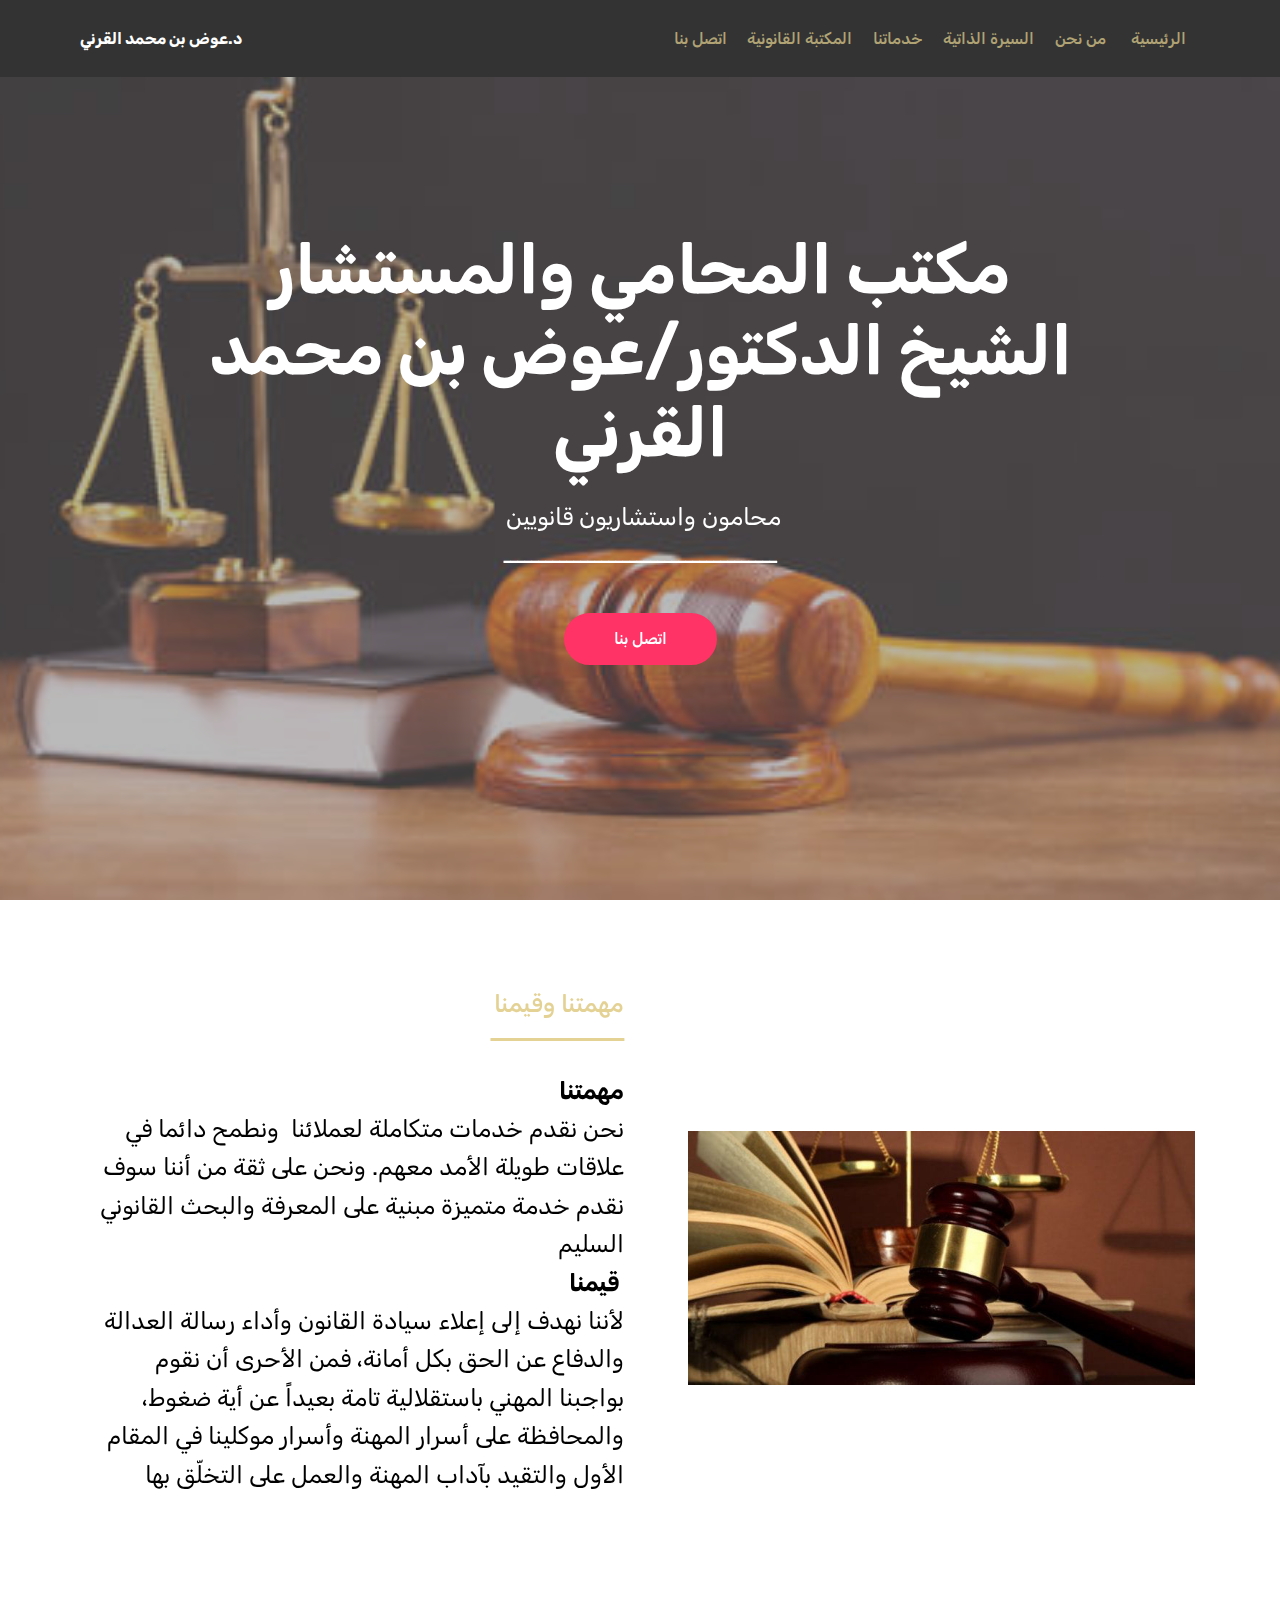
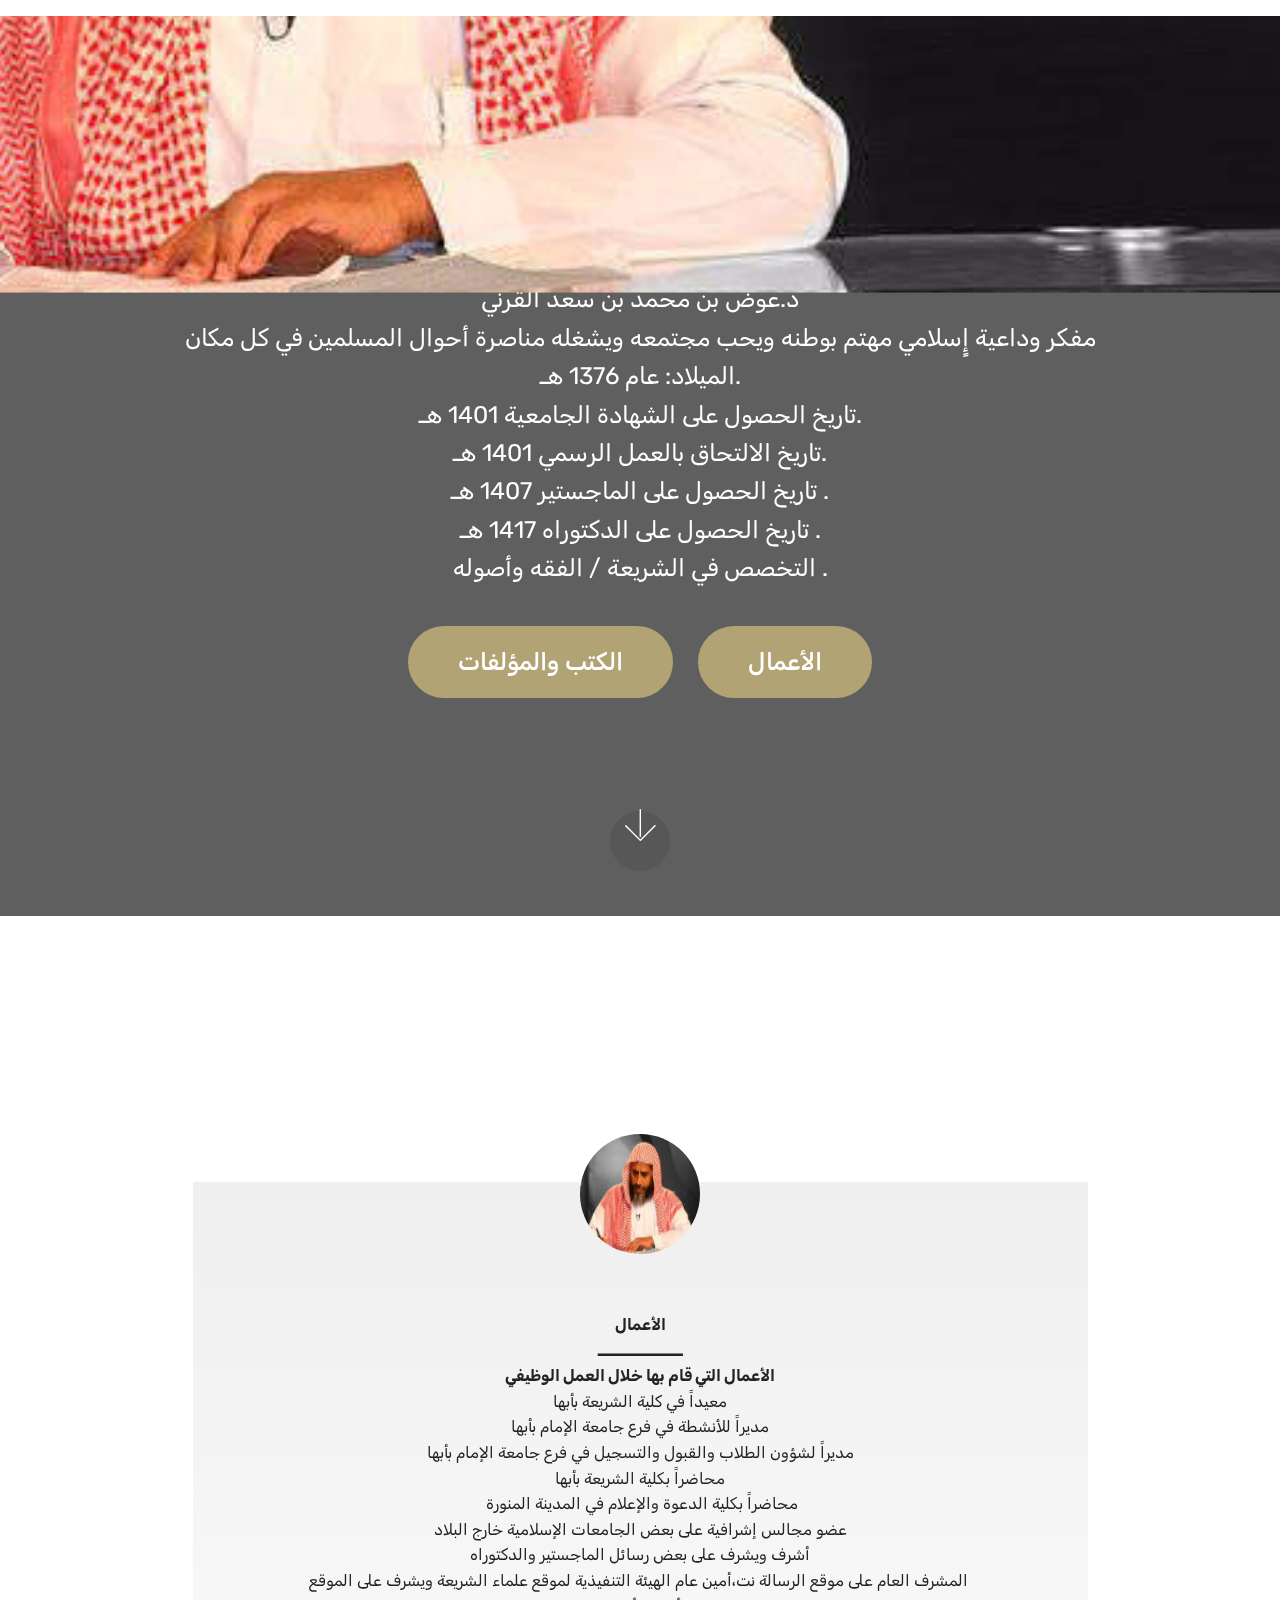
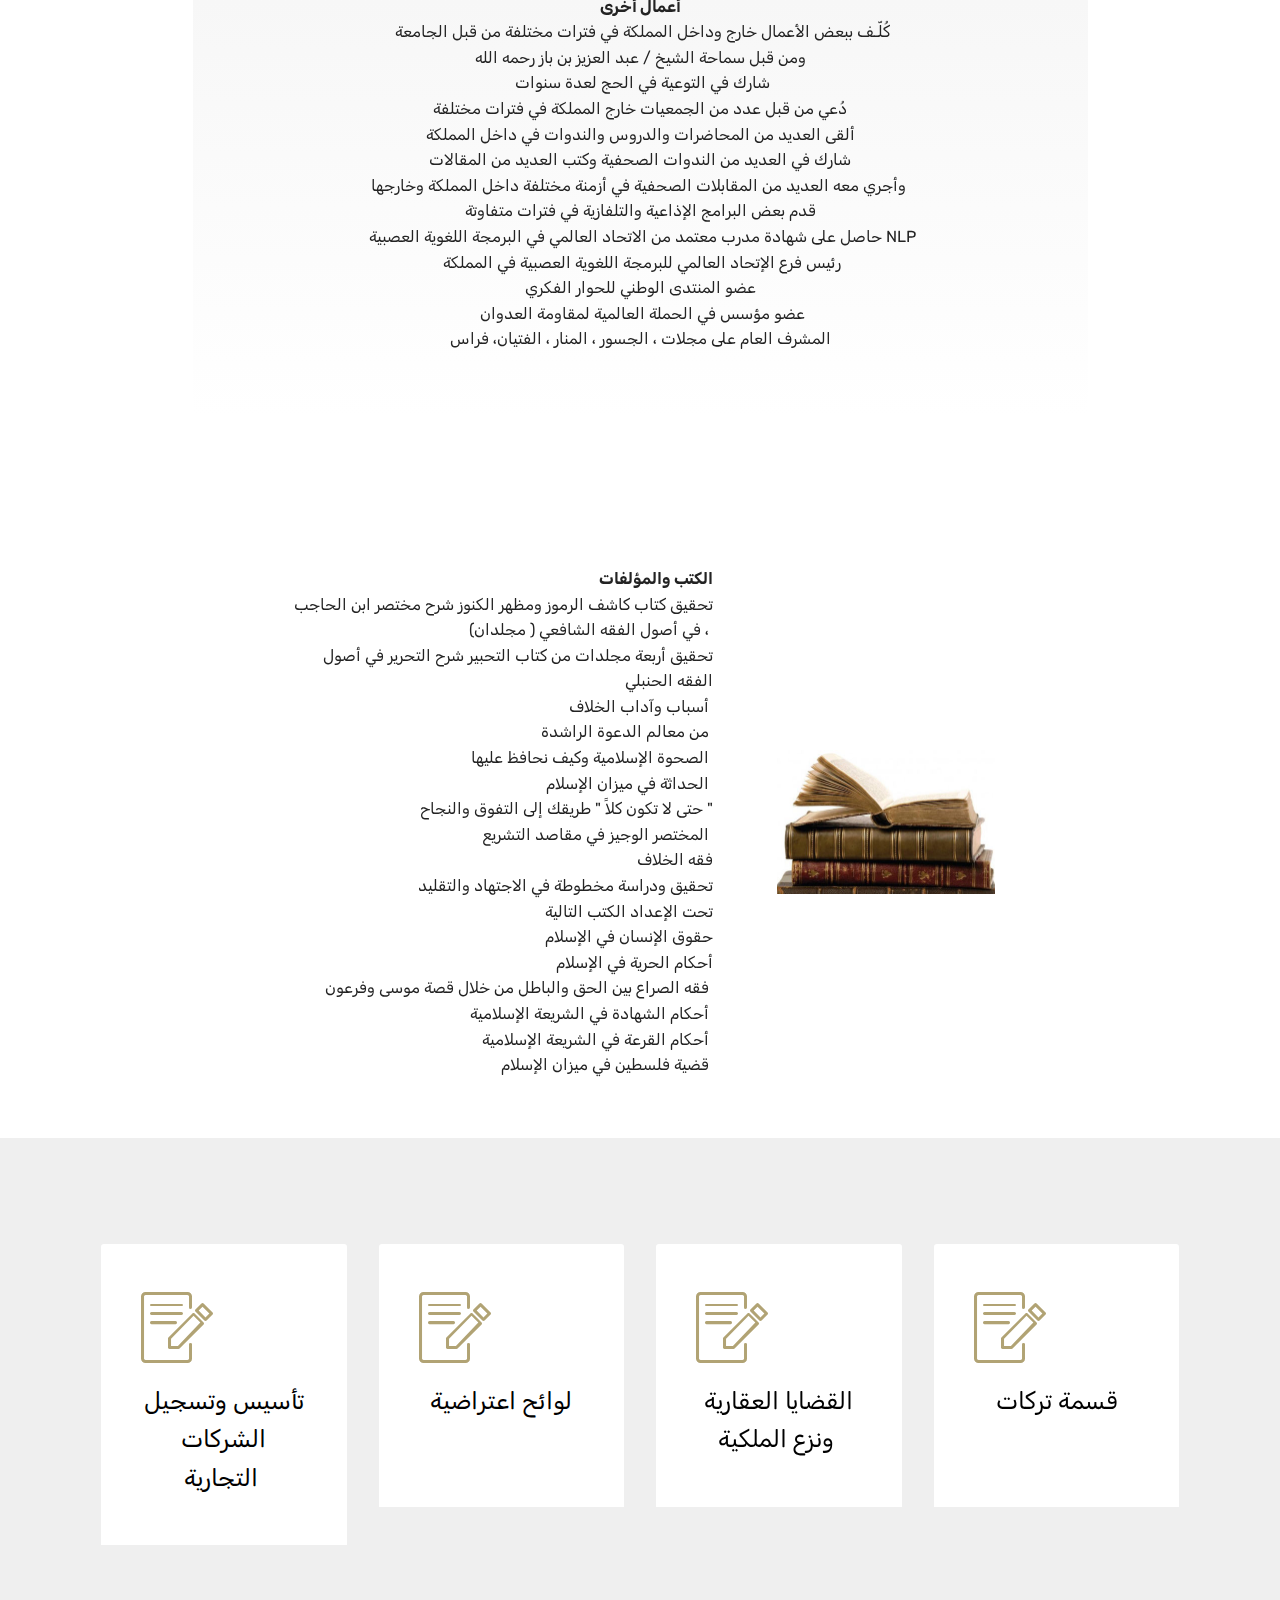
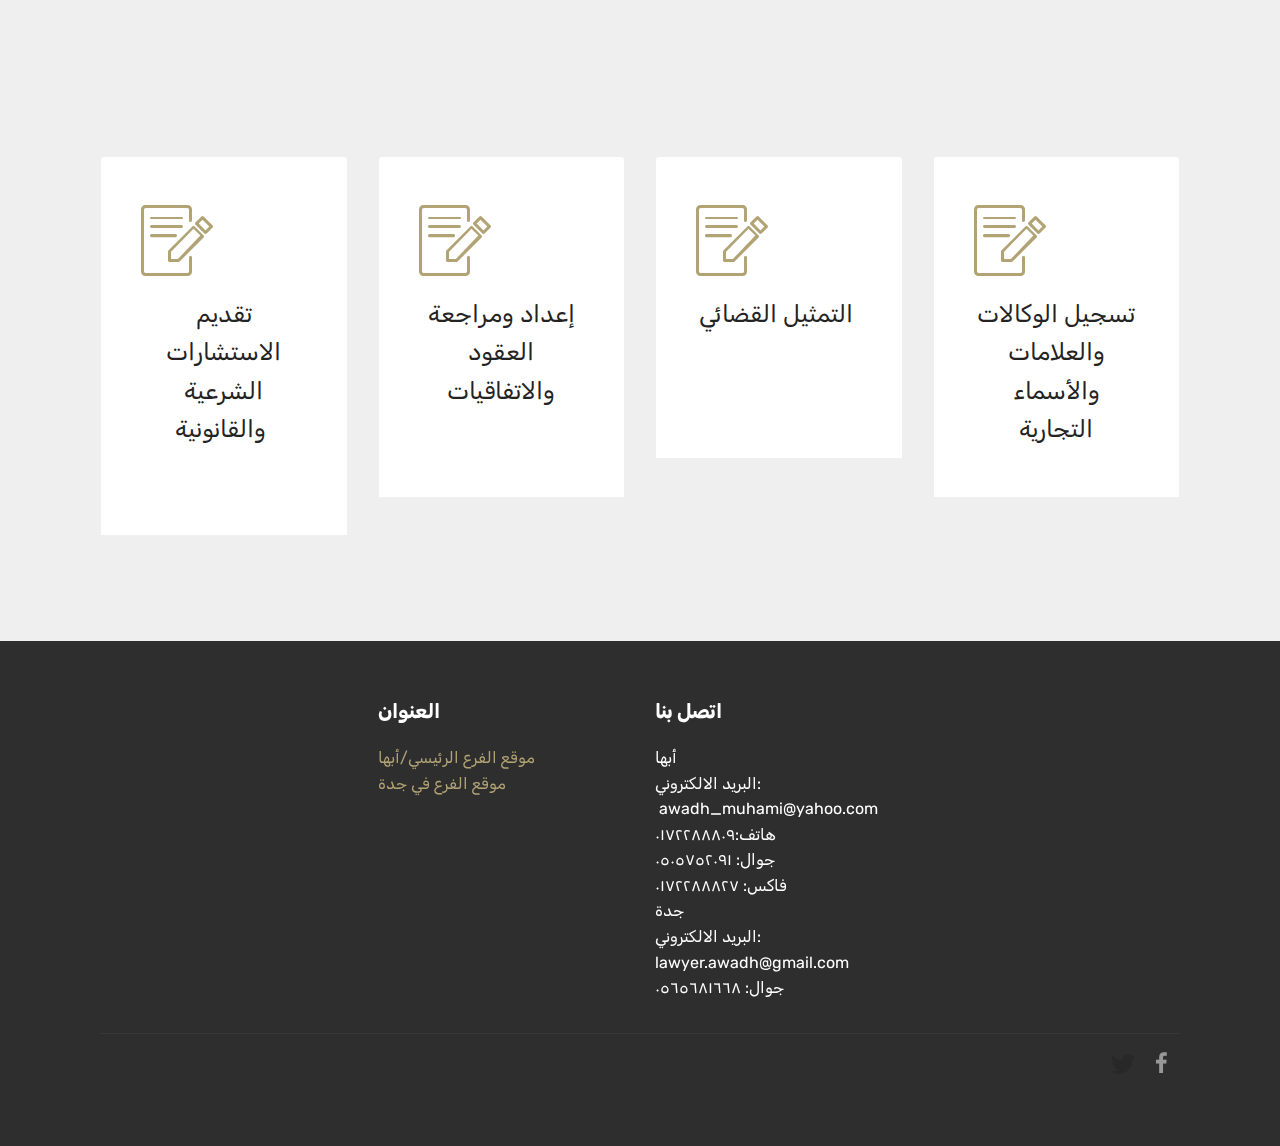
<file: index.html>
<!DOCTYPE html>
<html >
<head>
  <!-- Site made with Mobirise Website Builder v4.6.6, https://mobirise.com -->
  <meta charset="UTF-8">
  <meta http-equiv="X-UA-Compatible" content="IE=edge">
  <meta name="generator" content="Mobirise v4.6.6, mobirise.com">
  <meta name="viewport" content="width=device-width, initial-scale=1, minimum-scale=1">
  <link rel="shortcut icon" href="assets/images/logo2.png" type="image/x-icon">
  <meta name="description" content="">
  <title>Home</title>
  <link rel="stylesheet" href="assets/web/assets/mobirise-icons/mobirise-icons.css">
  <link rel="stylesheet" href="assets/tether/tether.min.css">
  <link rel="stylesheet" href="assets/bootstrap/css/bootstrap.min.css">
  <link rel="stylesheet" href="assets/bootstrap/css/bootstrap-grid.min.css">
  <link rel="stylesheet" href="assets/bootstrap/css/bootstrap-reboot.min.css">
  <link rel="stylesheet" href="assets/socicon/css/styles.css">
  <link rel="stylesheet" href="assets/dropdown/css/style.css">
  <link rel="stylesheet" href="assets/theme/css/style.css">
  <link rel="stylesheet" href="assets/mobirise/css/mbr-additional.css" type="text/css">
  
  
  
</head>
<body>
  <section class="menu cid-qMD1Qe2xiw" once="menu" id="menu1-t">

    

    <nav class="navbar navbar-expand beta-menu navbar-dropdown align-items-center navbar-fixed-top navbar-toggleable-sm">
        <button class="navbar-toggler navbar-toggler-right" type="button" data-toggle="collapse" data-target="#navbarSupportedContent" aria-controls="navbarSupportedContent" aria-expanded="false" aria-label="Toggle navigation">
            <div class="hamburger">
                <span></span>
                <span></span>
                <span></span>
                <span></span>
            </div>
        </button>
        <div class="menu-logo">
            <div class="navbar-brand">
                
                <span class="navbar-caption-wrap"><a class="navbar-caption text-white display-4" href="https://mobirise.com">د.عوض بن محمد القرني</a></span>
            </div>
        </div>
        <div class="collapse navbar-collapse" id="navbarSupportedContent">
            <ul class="navbar-nav nav-dropdown nav-right" data-app-modern-menu="true"><li class="nav-item">
                    <a class="nav-link link text-danger display-4" href="https://mobirise.com">
                        </a>
                </li>
                <li class="nav-item">
                    <a class="nav-link link text-danger display-4" href="index.html#footer1-1m">
                        
                        اتصل بنا</a>
                </li><li class="nav-item"><a class="nav-link link text-danger display-4" href="index.html#features3-16">
                        
                        المكتبة القانونية</a></li><li class="nav-item dropdown"><a class="nav-link link text-danger display-4" href="index.html#features6-1b" aria-expanded="false">
                        
                        خدماتنا</a></li><li class="nav-item"><a class="nav-link link text-danger display-4" href="index.html#header5-1q">
                        
                        السيرة الذاتية</a></li><li class="nav-item"><a class="nav-link link text-danger display-4" href="index.html#header3-w">من نحن</a></li><li class="nav-item"><a class="nav-link link text-danger display-4" href="index.html#header2-s">&nbsp;الرئيسية&nbsp;</a></li></ul>
            
        </div>
    </nav>
</section>

<section class="engine"><a href="https://mobirise.ws">Mobirise</a></section><section class="cid-qMD1Ompvg6 mbr-fullscreen mbr-parallax-background" id="header2-s">

    

    <div class="mbr-overlay" style="opacity: 0.5; background-color: rgb(118, 118, 118);"></div>

    <div class="container align-center">
        <div class="row justify-content-md-center">
            <div class="mbr-white col-md-10">
                <h1 class="mbr-section-title mbr-bold pb-3 mbr-fonts-style display-1">
                    مكتب المحامي والمستشار<br>الشيخ الدكتور/عوض بن محمد القرني</h1>
                
                <p class="mbr-text pb-3 mbr-fonts-style display-5">&nbsp;محامون واستشاريون قانويين<br>ـــــــــــــــــــــــــــــــــــــــ</p>
                <div class="mbr-section-btn"><a class="btn btn-md btn-secondary display-4" href="index.html#footer1-1m">اتصل بنا</a></div>
            </div>
        </div>
    </div>
    
</section>

<section class="header3 cid-qMDdYljcMq" id="header3-w">

    

    

    <div class="container">
        <div class="media-container-row">
            <div class="mbr-figure" style="width: 100%;">
                <img src="assets/images/4773681-1913968626-700x350.jpg" alt="Mobirise" title="">
            </div>

            <div class="media-content">
                <h1 class="mbr-section-title mbr-white pb-3 mbr-fonts-style display-5">
                    مهمتنا وقيمنا<br>ـــــــــــــــــــ</h1>
                
                <div class="mbr-section-text mbr-white pb-3 ">
                    <p class="mbr-text mbr-fonts-style display-5"><em><strong>مهمتنا</strong></em><br>&nbsp;نحن نقدم خدمات متكاملة لعملائنا &nbsp;ونطمح دائما في علاقات طويلة الأمد معهم. ونحن على ثقة من أننا سوف نقدم خدمة متميزة مبنية على المعرفة والبحث القانوني السليم<br><em><strong>قيمنا&nbsp;<br></strong></em>لأننا نهدف إلى إعلاء سيادة القانون وأداء رسالة العدالة والدفاع عن الحق بكل أمانة، فمن الأحرى أن نقوم بواجبنا المهني باستقلالية تامة بعيداً عن أية ضغوط، والمحافظة على أسرار المهنة وأسرار موكلينا في المقام الأول والتقيد بآداب المهنة والعمل على التخلّق بها<br></p>
                </div>
                
            </div>
        </div>
    </div>

</section>

<section class="header5 cid-qMJTVjiaNw mbr-fullscreen mbr-parallax-background" id="header5-1q">

    

    <div class="mbr-overlay" style="opacity: 0.6; background-color: rgb(0, 0, 0);">
    </div>
    <div class="container">
        <div class="row justify-content-center">
            <div class="mbr-white col-md-10">
                <h1 class="mbr-section-title align-center pb-3 mbr-fonts-style display-5"><em><strong>
                    السيرة الذاتية</strong></em></h1>
                <p class="mbr-text align-center display-5 pb-3 mbr-fonts-style">د.عوض بن محمد بن سعد القرني<br>مفكر وداعية إٍسلامي مهتم بوطنه ويحب مجتمعه ويشغله مناصرة أحوال المسلمين في كل مكان <br>الميلاد: عام 1376 هـ.<br>تاريخ الحصول على الشهادة الجامعية 1401 هـ.<br>تاريخ الالتحاق بالعمل الرسمي 1401 هـ.<br>تاريخ الحصول على الماجستير 1407 هـ .<br>تاريخ الحصول على الدكتوراه 1417 هـ .<br>التخصص في الشريعة / الفقه وأصوله .</p>
                <div class="mbr-section-btn align-center"><a class="btn btn-md btn-danger display-5" href="index.html#content7-1k">الكتب والمؤلفات</a>
                        <a class="btn btn-md btn-danger display-5" href="index.html#testimonials5-10">الأعمال</a></div>
            </div>
        </div>
    </div>

    <div class="mbr-arrow hidden-sm-down" aria-hidden="true">
        <a href="#next">
            <i class="mbri-down mbr-iconfont"></i>
        </a>
    </div>
</section>

<section class="testimonials5 cid-qMDlm9qEz4" id="testimonials5-10">

    

    
    <div class="container">
        <div class="media-container-row">
            <div class="title col-12 align-center">
                <h2 class="pb-3 mbr-fonts-style display-5">
                    <br>السيرة الذاتية&nbsp;<div>ـــــــــــــــــــــ</div></h2>
                
            </div>
        </div>
    </div>

    <div class="container">
        <div class="media-container-column">
            

            
        <div class="mbr-testimonial align-center col-12 col-md-10">
                <div class="panel-item">
                    <div class="card-block">
                        <div class="testimonial-photo">
                            <img src="assets/images/580465-10150798756876318-1125915765-n-240x89.jpg" alt="" title="">
                        </div>
                        <p class="mbr-text mbr-fonts-style mbr-white display-7"><em><strong><br></strong></em><em><strong>الأعمال</strong></em><br><em><strong>ـــــــــــــــــ<br>الأعمال التي قام بها خلال العمل الوظيفي<br></strong></em>&nbsp;معيداً في كلية الشريعة بأبها&nbsp;<br>&nbsp;مديراً للأنشطة في فرع جامعة الإمام بأبها&nbsp;<br>&nbsp;مديراً لشؤون الطلاب والقبول والتسجيل في فرع جامعة الإمام بأبها&nbsp;<br>&nbsp;محاضراً بكلية الشريعة بأبها&nbsp;<br>&nbsp;محاضراً بكلية الدعوة والإعلام في المدينة المنورة<br>&nbsp;عضو مجالس إشرافية على بعض الجامعات الإسلامية خارج البلاد&nbsp;<br>أشرف ويشرف على بعض رسائل الماجستير والدكتوراه<br>المشرف العام على موقع الرسالة نت،أمين عام الهيئة التنفيذية لموقع علماء الشريعة ويشرف على الموقع&nbsp;<br><em><strong>أعمال أخرى<br></strong></em>&nbsp;كُلّـف ببعض الأعمال خارج وداخل المملكة في فترات مختلفة من قبل الجامعة<br>ومن قبل سماحة الشيخ / عبد العزيز بن باز رحمه الله<br>&nbsp;شارك في التوعية في الحج لعدة سنوات<br>&nbsp;دُعي من قبل عدد من الجمعيات خارج المملكة في فترات مختلفة&nbsp;<br>&nbsp;ألقى العديد من المحاضرات والدروس والندوات في داخل المملكة&nbsp;<br>شارك في العديد من الندوات الصحفية وكتب العديد من المقالات<br>وأجري معه العديد من المقابلات الصحفية في أزمنة مختلفة داخل المملكة وخارجها&nbsp;<br>&nbsp;قدم بعض البرامج الإذاعية والتلفازية في فترات متفاوتة&nbsp;<br>&nbsp;حاصل على شهادة مدرب معتمد من الاتحاد العالمي في البرمجة اللغوية العصبية NLP<br>&nbsp;رئيس فرع الإتحاد العالمي للبرمجة اللغوية العصبية في المملكة<br>عضو المنتدى الوطني للحوار الفكري<br>&nbsp;عضو مؤسس في الحملة العالمية لمقاومة العدوان<br>المشرف العام على مجلات ، الجسور ، المنار ، الفتيان، فراس<br></p>
                    </div>
                    <div class="card-footer">
                        <div class="mbr-author-name mbr-bold mbr-fonts-style mbr-white display-7"></div>
                        <small class="mbr-author-desc mbr-italic mbr-light mbr-fonts-style mbr-white display-7"></small>
                    </div>
                </div>
            </div></div>
    </div>   
</section>

<section class="mbr-section content7 cid-qMGKBYhete" id="content7-1k">
          
    

    <div class="container">
        <div class="media-container-row">
            <div class="col-12 col-md-8">
                <div class="media-container-row">
                    <div class="media-content">
                        <div class="mbr-section-text">
                            <p class="mbr-text align-right mb-0 mbr-fonts-style display-7"><em><strong>الكتب والمؤلفات<br></strong></em>&nbsp;تحقيق كتاب كاشف الرموز ومظهر الكنوز شرح مختصر ابن الحاجب ، في أصول الفقه الشافعي ( مجلدان)&nbsp;<br>&nbsp;تحقيق أربعة مجلدات من كتاب التحبير شرح التحرير في أصول الفقه الحنبلي<br>&nbsp;أسباب وآداب الخلاف&nbsp;<br>&nbsp;من معالم الدعوة الراشدة&nbsp;<br>&nbsp;الصحوة الإسلامية وكيف نحافظ عليها&nbsp;<br>&nbsp;الحداثة في ميزان الإسلام&nbsp;<br>&nbsp;حتى لا تكون كلاً " طريقك إلى التفوق والنجاح "<br>&nbsp;المختصر الوجيز في مقاصد التشريع&nbsp;<br>&nbsp;فقه الخلاف<br>&nbsp;تحقيق ودراسة مخطوطة في الاجتهاد والتقليد<br>تحت الإعداد الكتب التالية<br>&nbsp;حقوق الإنسان في الإسلام<br>أحكام الحرية في الإسلام<br>&nbsp;فقه الصراع بين الحق والباطل من خلال قصة موسى وفرعون&nbsp;<br>&nbsp;أحكام الشهادة في الشريعة الإسلامية&nbsp;<br>&nbsp;أحكام القرعة في الشريعة الإسلامية&nbsp;<br>&nbsp;قضية فلسطين في ميزان الإسلام&nbsp;<br></p>
                        </div>
                    </div>
                    <div class="mbr-figure" style="width: 60%;">
                     <img src="assets/images/705086-436x289.jpg" alt="Mobirise" title="">  
                    </div>
                </div>
            </div>
        </div>
    </div>
</section>

<section class="features6 cid-qMGsfqd2bW" id="features6-1b">
    
    

    
    <div class="container">
        <div class="media-container-row">

            <div class="card p-3 col-12 col-md-6 col-lg-3">
                <div class="card-img pb-3">
                    <span class="mbr-iconfont mbri-edit" style="color: rgb(177, 163, 116);"></span>
                </div>
                <div class="card-box">
                    
                    <p class="mbr-text mbr-fonts-style display-5">
                       تأسيس وتسجيل الشركات التجارية&nbsp;</p>
                </div>
            </div>

            <div class="card p-3 col-12 col-md-6 col-lg-3">
                <div class="card-img pb-3">
                    <span class="mbr-iconfont mbri-edit" style="color: rgb(177, 163, 116);"></span>
                </div>
                <div class="card-box">
                    
                    <p class="mbr-text mbr-fonts-style display-5">لوائح اعتراضية<br><br></p>
                </div>
            </div>

            <div class="card p-3 col-12 col-md-6 col-lg-3">
                <div class="card-img pb-3">
                    <span class="mbr-iconfont mbri-edit" style="color: rgb(177, 163, 116);"></span>
                </div>
                <div class="card-box">
                    
                    <p class="mbr-text mbr-fonts-style display-5">
                       القضايا العقارية ونزع الملكية&nbsp;</p>
                </div>
            </div>

            <div class="card p-3 col-12 col-md-6 col-lg-3">
                <div class="card-img pb-3">
                    <span class="mbr-iconfont mbri-edit" style="color: rgb(177, 163, 116);"></span>
                </div>
                <div class="card-box">
                    
                    <p class="mbr-text mbr-fonts-style display-5">قسمة تركات<br><br></p>
                </div>
            </div>

        </div>

    </div>

</section>

<section class="features6 cid-qMGshlifpi" id="features6-1c">
    
    

    
    <div class="container">
        <div class="media-container-row">

            <div class="card p-3 col-12 col-md-6 col-lg-3">
                <div class="card-img pb-3">
                    <span class="mbr-iconfont mbri-edit" style="color: rgb(177, 163, 116);"></span>
                </div>
                <div class="card-box">
                    
                    <p class="mbr-text mbr-fonts-style display-5">
                       تقديم الاستشارات الشرعية والقانونية&nbsp;<br><br></p>
                </div>
            </div>

            <div class="card p-3 col-12 col-md-6 col-lg-3">
                <div class="card-img pb-3">
                    <span class="mbr-iconfont mbri-edit" style="color: rgb(177, 163, 116);"></span>
                </div>
                <div class="card-box">
                    
                    <p class="mbr-text mbr-fonts-style display-5">
                       إعداد ومراجعة العقود والاتفاقيات <br><br></p>
                </div>
            </div>

            <div class="card p-3 col-12 col-md-6 col-lg-3">
                <div class="card-img pb-3">
                    <span class="mbr-iconfont mbri-edit" style="color: rgb(177, 163, 116);"></span>
                </div>
                <div class="card-box">
                    
                    <p class="mbr-text mbr-fonts-style display-5">
                       التمثيل القضائي&nbsp;<br><br><br></p>
                </div>
            </div>

            <div class="card p-3 col-12 col-md-6 col-lg-3">
                <div class="card-img pb-3">
                    <span class="mbr-iconfont mbri-edit" style="color: rgb(177, 163, 116);"></span>
                </div>
                <div class="card-box">
                    
                    <p class="mbr-text mbr-fonts-style display-5">
                       تسجيل الوكالات والعلامات والأسماء التجارية</p>
                </div>
            </div>

        </div>

    </div>

</section>

<section class="cid-qMGKUKAxvn" id="footer1-1m">

    

    

    <div class="container">
        <div class="media-container-row content text-white">
            <div class="col-12 col-md-3">
                <div class="media-wrap">
                    <a href="https://mobirise.com/">
                        <img src="assets/images/n.-166x107.png" alt="Mobirise" title="">
                    </a>
                </div>
            </div>
            <div class="col-12 col-md-3 mbr-fonts-style display-7">
                <h5 class="pb-3"><em><strong>
                    العنوان</strong></em></h5>
                <p class="mbr-text"><a href="https://goo.gl/maps/cwEKC1mMWw32" class="text-danger">موقع الفرع الرئيسي/أبها</a><br><a href="https://maps.google.com/?q=21.559841,39.190887" class="text-danger">موقع الفرع في جدة</a><br><br></p>
            </div>
            <div class="col-12 col-md-3 mbr-fonts-style display-7">
                <h5 class="pb-3"><em><strong>
                    اتصل بنا</strong></em></h5>
                <p class="mbr-text">أبها<br>البريد الالكتروني: <br>&nbsp;awadh_muhami@yahoo.com<br> هاتف:٠١٧٢٢٨٨٨٠٩&nbsp;<br>جوال: ٠٥٠٥٧٥٢٠٩١&nbsp;<br>فاكس: ٠١٧٢٢٨٨٨٢٧<br>جدة<br>البريد الالكتروني: <br>lawyer.awadh@gmail.com
<br>جوال: ٠٥٦٥٦٨١٦٦٨&nbsp;<br>
                </p>
            </div>
            <div class="col-12 col-md-3 mbr-fonts-style display-7">
                <h5 class="pb-3"></h5>
                <p class="mbr-text"></p>
            </div>
        </div>
        <div class="footer-lower">
            <div class="media-container-row">
                <div class="col-sm-12">
                    <hr>
                </div>
            </div>
            <div class="media-container-row mbr-white">
                <div class="col-sm-6 copyright">
                    <p class="mbr-text mbr-fonts-style display-7"></p>
                </div>
                <div class="col-md-6">
                    <div class="social-list align-right">
                        <div class="soc-item">
                            <a href="https://twitter.com/mobirise" target="_blank">
                                <span class="mbr-iconfont mbr-iconfont-social socicon-twitter socicon" style="font-size: 24px; color: rgb(35, 35, 35);"></span>
                            </a>
                        </div>
                        <div class="soc-item">
                            <a href="https://www.facebook.com/pg/AwadAlqarni/notes/?ref=page_internal" target="_blank">
                                <span class="mbr-iconfont mbr-iconfont-social socicon-facebook socicon" style="color: rgb(255, 255, 255);"></span>
                            </a>
                        </div>
                        
                        
                        
                        
                    </div>
                </div>
            </div>
        </div>
    </div>
</section>


  <script src="assets/web/assets/jquery/jquery.min.js"></script>
  <script src="assets/popper/popper.min.js"></script>
  <script src="assets/tether/tether.min.js"></script>
  <script src="assets/bootstrap/js/bootstrap.min.js"></script>
  <script src="assets/parallax/jarallax.min.js"></script>
  <script src="assets/dropdown/js/script.min.js"></script>
  <script src="assets/touchswipe/jquery.touch-swipe.min.js"></script>
  <script src="assets/smoothscroll/smooth-scroll.js"></script>
  <script src="assets/theme/js/script.js"></script>
  
  
</body>
</html>
</file>
<file: assets/web/assets/mobirise-icons/mobirise-icons.css>
@font-face {
  font-family: 'MobiriseIcons';
  src:  url('mobirise-icons.eot?spat4u');
  src:  url('mobirise-icons.eot?spat4u#iefix') format('embedded-opentype'),
    url('mobirise-icons.ttf?spat4u') format('truetype'),
    url('mobirise-icons.woff?spat4u') format('woff'),
    url('mobirise-icons.svg?spat4u#MobiriseIcons') format('svg');
  font-weight: normal;
  font-style: normal;
}

[class^="mbri-"], [class*=" mbri-"] {
  /* use !important to prevent issues with browser extensions that change fonts */
  font-family: MobiriseIcons !important;
  speak: none;
  font-style: normal;
  font-weight: normal;
  font-variant: normal;
  text-transform: none;
  line-height: 1;

  /* Better Font Rendering =========== */
  -webkit-font-smoothing: antialiased;
  -moz-osx-font-smoothing: grayscale;
}

.mbri-add-submenu:before {
  content: "\e900";
}
.mbri-alert:before {
  content: "\e901";
}
.mbri-align-center:before {
  content: "\e902";
}
.mbri-align-justify:before {
  content: "\e903";
}
.mbri-align-left:before {
  content: "\e904";
}
.mbri-align-right:before {
  content: "\e905";
}
.mbri-android:before {
  content: "\e906";
}
.mbri-apple:before {
  content: "\e907";
}
.mbri-arrow-down:before {
  content: "\e908";
}
.mbri-arrow-next:before {
  content: "\e909";
}
.mbri-arrow-prev:before {
  content: "\e90a";
}
.mbri-arrow-up:before {
  content: "\e90b";
}
.mbri-bold:before {
  content: "\e90c";
}
.mbri-bookmark:before {
  content: "\e90d";
}
.mbri-bootstrap:before {
  content: "\e90e";
}
.mbri-briefcase:before {
  content: "\e90f";
}
.mbri-browse:before {
  content: "\e910";
}
.mbri-bulleted-list:before {
  content: "\e911";
}
.mbri-calendar:before {
  content: "\e912";
}
.mbri-camera:before {
  content: "\e913";
}
.mbri-cart-add:before {
  content: "\e914";
}
.mbri-cart-full:before {
  content: "\e915";
}
.mbri-cash:before {
  content: "\e916";
}
.mbri-change-style:before {
  content: "\e917";
}
.mbri-chat:before {
  content: "\e918";
}
.mbri-clock:before {
  content: "\e919";
}
.mbri-close:before {
  content: "\e91a";
}
.mbri-cloud:before {
  content: "\e91b";
}
.mbri-code:before {
  content: "\e91c";
}
.mbri-contact-form:before {
  content: "\e91d";
}
.mbri-credit-card:before {
  content: "\e91e";
}
.mbri-cursor-click:before {
  content: "\e91f";
}
.mbri-cust-feedback:before {
  content: "\e920";
}
.mbri-database:before {
  content: "\e921";
}
.mbri-delivery:before {
  content: "\e922";
}
.mbri-desktop:before {
  content: "\e923";
}
.mbri-devices:before {
  content: "\e924";
}
.mbri-down:before {
  content: "\e925";
}
.mbri-download:before {
  content: "\e989";
}
.mbri-drag-n-drop:before {
  content: "\e927";
}
.mbri-drag-n-drop2:before {
  content: "\e928";
}
.mbri-edit:before {
  content: "\e929";
}
.mbri-edit2:before {
  content: "\e92a";
}
.mbri-error:before {
  content: "\e92b";
}
.mbri-extension:before {
  content: "\e92c";
}
.mbri-features:before {
  content: "\e92d";
}
.mbri-file:before {
  content: "\e92e";
}
.mbri-flag:before {
  content: "\e92f";
}
.mbri-folder:before {
  content: "\e930";
}
.mbri-gift:before {
  content: "\e931";
}
.mbri-github:before {
  content: "\e932";
}
.mbri-globe:before {
  content: "\e933";
}
.mbri-globe-2:before {
  content: "\e934";
}
.mbri-growing-chart:before {
  content: "\e935";
}
.mbri-hearth:before {
  content: "\e936";
}
.mbri-help:before {
  content: "\e937";
}
.mbri-home:before {
  content: "\e938";
}
.mbri-hot-cup:before {
  content: "\e939";
}
.mbri-idea:before {
  content: "\e93a";
}
.mbri-image-gallery:before {
  content: "\e93b";
}
.mbri-image-slider:before {
  content: "\e93c";
}
.mbri-info:before {
  content: "\e93d";
}
.mbri-italic:before {
  content: "\e93e";
}
.mbri-key:before {
  content: "\e93f";
}
.mbri-laptop:before {
  content: "\e940";
}
.mbri-layers:before {
  content: "\e941";
}
.mbri-left-right:before {
  content: "\e942";
}
.mbri-left:before {
  content: "\e943";
}
.mbri-letter:before {
  content: "\e944";
}
.mbri-like:before {
  content: "\e945";
}
.mbri-link:before {
  content: "\e946";
}
.mbri-lock:before {
  content: "\e947";
}
.mbri-login:before {
  content: "\e948";
}
.mbri-logout:before {
  content: "\e949";
}
.mbri-magic-stick:before {
  content: "\e94a";
}
.mbri-map-pin:before {
  content: "\e94b";
}
.mbri-menu:before {
  content: "\e94c";
}
.mbri-mobile:before {
  content: "\e94d";
}
.mbri-mobile2:before {
  content: "\e94e";
}
.mbri-mobirise:before {
  content: "\e94f";
}
.mbri-more-horizontal:before {
  content: "\e950";
}
.mbri-more-vertical:before {
  content: "\e951";
}
.mbri-music:before {
  content: "\e952";
}
.mbri-new-file:before {
  content: "\e953";
}
.mbri-numbered-list:before {
  content: "\e954";
}
.mbri-opened-folder:before {
  content: "\e955";
}
.mbri-pages:before {
  content: "\e956";
}
.mbri-paper-plane:before {
  content: "\e957";
}
.mbri-paperclip:before {
  content: "\e958";
}
.mbri-photo:before {
  content: "\e959";
}
.mbri-photos:before {
  content: "\e95a";
}
.mbri-pin:before {
  content: "\e95b";
}
.mbri-play:before {
  content: "\e95c";
}
.mbri-plus:before {
  content: "\e95d";
}
.mbri-preview:before {
  content: "\e95e";
}
.mbri-print:before {
  content: "\e95f";
}
.mbri-protect:before {
  content: "\e960";
}
.mbri-question:before {
  content: "\e961";
}
.mbri-quote-left:before {
  content: "\e962";
}
.mbri-quote-right:before {
  content: "\e963";
}
.mbri-refresh:before {
  content: "\e964";
}
.mbri-responsive:before {
  content: "\e965";
}
.mbri-right:before {
  content: "\e966";
}
.mbri-rocket:before {
  content: "\e967";
}
.mbri-sad-face:before {
  content: "\e968";
}
.mbri-sale:before {
  content: "\e969";
}
.mbri-save:before {
  content: "\e96a";
}
.mbri-search:before {
  content: "\e96b";
}
.mbri-setting:before {
  content: "\e96c";
}
.mbri-setting2:before {
  content: "\e96d";
}
.mbri-setting3:before {
  content: "\e96e";
}
.mbri-share:before {
  content: "\e96f";
}
.mbri-shopping-bag:before {
  content: "\e970";
}
.mbri-shopping-basket:before {
  content: "\e971";
}
.mbri-shopping-cart:before {
  content: "\e972";
}
.mbri-sites:before {
  content: "\e973";
}
.mbri-smile-face:before {
  content: "\e974";
}
.mbri-speed:before {
  content: "\e975";
}
.mbri-star:before {
  content: "\e976";
}
.mbri-success:before {
  content: "\e977";
}
.mbri-sun:before {
  content: "\e978";
}
.mbri-sun2:before {
  content: "\e979";
}
.mbri-tablet:before {
  content: "\e97a";
}
.mbri-tablet-vertical:before {
  content: "\e97b";
}
.mbri-target:before {
  content: "\e97c";
}
.mbri-timer:before {
  content: "\e97d";
}
.mbri-to-ftp:before {
  content: "\e97e";
}
.mbri-to-local-drive:before {
  content: "\e97f";
}
.mbri-touch-swipe:before {
  content: "\e980";
}
.mbri-touch:before {
  content: "\e981";
}
.mbri-trash:before {
  content: "\e982";
}
.mbri-underline:before {
  content: "\e983";
}
.mbri-unlink:before {
  content: "\e984";
}
.mbri-unlock:before {
  content: "\e985";
}
.mbri-up-down:before {
  content: "\e986";
}
.mbri-up:before {
  content: "\e987";
}
.mbri-update:before {
  content: "\e988";
}
.mbri-upload:before {
 content: "\e926"; 
}
.mbri-user:before {
  content: "\e98a";
}
.mbri-user2:before {
  content: "\e98b";
}
.mbri-users:before {
  content: "\e98c";
}
.mbri-video:before {
  content: "\e98d";
}
.mbri-video-play:before {
  content: "\e98e";
}
.mbri-watch:before {
  content: "\e98f";
}
.mbri-website-theme:before {
  content: "\e990";
}
.mbri-wifi:before {
  content: "\e991";
}
.mbri-windows:before {
  content: "\e992";
}
.mbri-zoom-out:before {
  content: "\e993";
}
.mbri-redo:before {
  content: "\e994";
}
.mbri-undo:before {
  content: "\e995";
}
</file>
<file: assets/socicon/css/styles.css>
@charset "UTF-8";

@font-face {
  font-family: "socicon";
  src:url("../fonts/socicon.eot");
  src:url("../fonts/socicon.eot?#iefix") format("embedded-opentype"),
    url("../fonts/socicon.woff") format("woff"),
    url("../fonts/socicon.ttf") format("truetype"),
    url("../fonts/socicon.svg#socicon") format("svg");
  font-weight: normal;
  font-style: normal;

}

[data-icon]:before {
  font-family: "socicon" !important;
  content: attr(data-icon);
  font-style: normal !important;
  font-weight: normal !important;
  font-variant: normal !important;
  text-transform: none !important;
  speak: none;
  line-height: 1;
  -webkit-font-smoothing: antialiased;
  -moz-osx-font-smoothing: grayscale;
}

[class^="socicon-"]:before,
[class*=" socicon-"]:before {
  font-family: "socicon" !important;
  font-style: normal !important;
  font-weight: normal !important;
  font-variant: normal !important;
  text-transform: none !important;
  speak: none;
  line-height: 1;
  -webkit-font-smoothing: antialiased;
  -moz-osx-font-smoothing: grayscale;
}

.socicon-modelmayhem:before {
  content: "\e000";
}
.socicon-mixcloud:before {
  content: "\e001";
}
.socicon-drupal:before {
  content: "\e002";
}
.socicon-swarm:before {
  content: "\e003";
}
.socicon-istock:before {
  content: "\e004";
}
.socicon-yammer:before {
  content: "\e005";
}
.socicon-ello:before {
  content: "\e006";
}
.socicon-stackoverflow:before {
  content: "\e007";
}
.socicon-persona:before {
  content: "\e008";
}
.socicon-triplej:before {
  content: "\e009";
}
.socicon-houzz:before {
  content: "\e00a";
}
.socicon-rss:before {
  content: "\e00b";
}
.socicon-paypal:before {
  content: "\e00c";
}
.socicon-odnoklassniki:before {
  content: "\e00d";
}
.socicon-airbnb:before {
  content: "\e00e";
}
.socicon-periscope:before {
  content: "\e00f";
}
.socicon-outlook:before {
  content: "\e010";
}
.socicon-coderwall:before {
  content: "\e011";
}
.socicon-tripadvisor:before {
  content: "\e012";
}
.socicon-appnet:before {
  content: "\e013";
}
.socicon-goodreads:before {
  content: "\e014";
}
.socicon-tripit:before {
  content: "\e015";
}
.socicon-lanyrd:before {
  content: "\e016";
}
.socicon-slideshare:before {
  content: "\e017";
}
.socicon-buffer:before {
  content: "\e018";
}
.socicon-disqus:before {
  content: "\e019";
}
.socicon-vkontakte:before {
  content: "\e01a";
}
.socicon-whatsapp:before {
  content: "\e01b";
}
.socicon-patreon:before {
  content: "\e01c";
}
.socicon-storehouse:before {
  content: "\e01d";
}
.socicon-pocket:before {
  content: "\e01e";
}
.socicon-mail:before {
  content: "\e01f";
}
.socicon-blogger:before {
  content: "\e020";
}
.socicon-technorati:before {
  content: "\e021";
}
.socicon-reddit:before {
  content: "\e022";
}
.socicon-dribbble:before {
  content: "\e023";
}
.socicon-stumbleupon:before {
  content: "\e024";
}
.socicon-digg:before {
  content: "\e025";
}
.socicon-envato:before {
  content: "\e026";
}
.socicon-behance:before {
  content: "\e027";
}
.socicon-delicious:before {
  content: "\e028";
}
.socicon-deviantart:before {
  content: "\e029";
}
.socicon-forrst:before {
  content: "\e02a";
}
.socicon-play:before {
  content: "\e02b";
}
.socicon-zerply:before {
  content: "\e02c";
}
.socicon-wikipedia:before {
  content: "\e02d";
}
.socicon-apple:before {
  content: "\e02e";
}
.socicon-flattr:before {
  content: "\e02f";
}
.socicon-github:before {
  content: "\e030";
}
.socicon-renren:before {
  content: "\e031";
}
.socicon-friendfeed:before {
  content: "\e032";
}
.socicon-newsvine:before {
  content: "\e033";
}
.socicon-identica:before {
  content: "\e034";
}
.socicon-bebo:before {
  content: "\e035";
}
.socicon-zynga:before {
  content: "\e036";
}
.socicon-steam:before {
  content: "\e037";
}
.socicon-xbox:before {
  content: "\e038";
}
.socicon-windows:before {
  content: "\e039";
}
.socicon-qq:before {
  content: "\e03a";
}
.socicon-douban:before {
  content: "\e03b";
}
.socicon-meetup:before {
  content: "\e03c";
}
.socicon-playstation:before {
  content: "\e03d";
}
.socicon-android:before {
  content: "\e03e";
}
.socicon-snapchat:before {
  content: "\e03f";
}
.socicon-twitter:before {
  content: "\e040";
}
.socicon-facebook:before {
  content: "\e041";
}
.socicon-googleplus:before {
  content: "\e042";
}
.socicon-pinterest:before {
  content: "\e043";
}
.socicon-foursquare:before {
  content: "\e044";
}
.socicon-yahoo:before {
  content: "\e045";
}
.socicon-skype:before {
  content: "\e046";
}
.socicon-yelp:before {
  content: "\e047";
}
.socicon-feedburner:before {
  content: "\e048";
}
.socicon-linkedin:before {
  content: "\e049";
}
.socicon-viadeo:before {
  content: "\e04a";
}
.socicon-xing:before {
  content: "\e04b";
}
.socicon-myspace:before {
  content: "\e04c";
}
.socicon-soundcloud:before {
  content: "\e04d";
}
.socicon-spotify:before {
  content: "\e04e";
}
.socicon-grooveshark:before {
  content: "\e04f";
}
.socicon-lastfm:before {
  content: "\e050";
}
.socicon-youtube:before {
  content: "\e051";
}
.socicon-vimeo:before {
  content: "\e052";
}
.socicon-dailymotion:before {
  content: "\e053";
}
.socicon-vine:before {
  content: "\e054";
}
.socicon-flickr:before {
  content: "\e055";
}
.socicon-500px:before {
  content: "\e056";
}
.socicon-wordpress:before {
  content: "\e058";
}
.socicon-tumblr:before {
  content: "\e059";
}
.socicon-twitch:before {
  content: "\e05a";
}
.socicon-8tracks:before {
  content: "\e05b";
}
.socicon-amazon:before {
  content: "\e05c";
}
.socicon-icq:before {
  content: "\e05d";
}
.socicon-smugmug:before {
  content: "\e05e";
}
.socicon-ravelry:before {
  content: "\e05f";
}
.socicon-weibo:before {
  content: "\e060";
}
.socicon-baidu:before {
  content: "\e061";
}
.socicon-angellist:before {
  content: "\e062";
}
.socicon-ebay:before {
  content: "\e063";
}
.socicon-imdb:before {
  content: "\e064";
}
.socicon-stayfriends:before {
  content: "\e065";
}
.socicon-residentadvisor:before {
  content: "\e066";
}
.socicon-google:before {
  content: "\e067";
}
.socicon-yandex:before {
  content: "\e068";
}
.socicon-sharethis:before {
  content: "\e069";
}
.socicon-bandcamp:before {
  content: "\e06a";
}
.socicon-itunes:before {
  content: "\e06b";
}
.socicon-deezer:before {
  content: "\e06c";
}
.socicon-telegram:before {
  content: "\e06e";
}
.socicon-openid:before {
  content: "\e06f";
}
.socicon-amplement:before {
  content: "\e070";
}
.socicon-viber:before {
  content: "\e071";
}
.socicon-zomato:before {
  content: "\e072";
}
.socicon-draugiem:before {
  content: "\e074";
}
.socicon-endomodo:before {
  content: "\e075";
}
.socicon-filmweb:before {
  content: "\e076";
}
.socicon-stackexchange:before {
  content: "\e077";
}
.socicon-wykop:before {
  content: "\e078";
}
.socicon-teamspeak:before {
  content: "\e079";
}
.socicon-teamviewer:before {
  content: "\e07a";
}
.socicon-ventrilo:before {
  content: "\e07b";
}
.socicon-younow:before {
  content: "\e07c";
}
.socicon-raidcall:before {
  content: "\e07d";
}
.socicon-mumble:before {
  content: "\e07e";
}
.socicon-medium:before {
  content: "\e06d";
}
.socicon-bebee:before {
  content: "\e07f";
}
.socicon-hitbox:before {
  content: "\e080";
}
.socicon-reverbnation:before {
  content: "\e081";
}
.socicon-formulr:before {
  content: "\e082";
}
.socicon-instagram:before {
  content: "\e057";
}
.socicon-battlenet:before {
  content: "\e083";
}
.socicon-chrome:before {
  content: "\e084";
}
.socicon-discord:before {
  content: "\e086";
}
.socicon-issuu:before {
  content: "\e087";
}
.socicon-macos:before {
  content: "\e088";
}
.socicon-firefox:before {
  content: "\e089";
}
.socicon-opera:before {
  content: "\e08d";
}
.socicon-keybase:before {
  content: "\e090";
}
.socicon-alliance:before {
  content: "\e091";
}
.socicon-livejournal:before {
  content: "\e092";
}
.socicon-googlephotos:before {
  content: "\e093";
}
.socicon-horde:before {
  content: "\e094";
}
.socicon-etsy:before {
  content: "\e095";
}
.socicon-zapier:before {
  content: "\e096";
}
.socicon-google-scholar:before {
  content: "\e097";
}
.socicon-researchgate:before {
  content: "\e098";
}
.socicon-wechat:before {
  content: "\e099";
}
.socicon-strava:before {
  content: "\e09a";
}
.socicon-line:before {
  content: "\e09b";
}
.socicon-lyft:before {
  content: "\e09c";
}
.socicon-uber:before {
  content: "\e09d";
}
.socicon-songkick:before {
  content: "\e09e";
}
.socicon-viewbug:before {
  content: "\e09f";
}
.socicon-googlegroups:before {
  content: "\e0a0";
}
.socicon-quora:before {
  content: "\e073";
}
.socicon-diablo:before {
  content: "\e085";
}
.socicon-blizzard:before {
  content: "\e0a1";
}
.socicon-hearthstone:before {
  content: "\e08b";
}
.socicon-heroes:before {
  content: "\e08a";
}
.socicon-overwatch:before {
  content: "\e08c";
}
.socicon-warcraft:before {
  content: "\e08e";
}
.socicon-starcraft:before {
  content: "\e08f";
}
.socicon-beam:before {
  content: "\e0a2";
}
.socicon-curse:before {
  content: "\e0a3";
}
.socicon-player:before {
  content: "\e0a4";
}
.socicon-streamjar:before {
  content: "\e0a5";
}
.socicon-nintendo:before {
  content: "\e0a6";
}
.socicon-hellocoton:before {
  content: "\e0a7";
}
</file>
<file: assets/dropdown/css/style.css>
.navbar-dropdown {
  left: 0;
  padding: 0;
  position: absolute;
  right: 0;
  top: 0;
  transition: all 0.45s ease;
  z-index: 1030;
  background: #282828; }
  .navbar-dropdown .navbar-logo {
    margin-right: 0.8rem;
    transition: margin 0.3s ease-in-out;
    vertical-align: middle; }
    .navbar-dropdown .navbar-logo img {
      height: 3.125rem;
      transition: all 0.3s ease-in-out; }
    .navbar-dropdown .navbar-logo.mbr-iconfont {
      font-size: 3.125rem;
      line-height: 3.125rem; }
  .navbar-dropdown .navbar-caption {
    font-weight: 700;
    white-space: normal;
    vertical-align: -4px;
    line-height: 3.125rem !important; }
    .navbar-dropdown .navbar-caption, .navbar-dropdown .navbar-caption:hover {
      color: inherit;
      text-decoration: none; }
  .navbar-dropdown .mbr-iconfont + .navbar-caption {
    vertical-align: -1px; }
  .navbar-dropdown.navbar-fixed-top {
    position: fixed; }
  .navbar-dropdown .navbar-brand span {
    vertical-align: -4px; }
  .navbar-dropdown.bg-color.transparent {
    background: none; }
  .navbar-dropdown.navbar-short .navbar-brand {
    padding: 0.625rem 0; }
    .navbar-dropdown.navbar-short .navbar-brand span {
      vertical-align: -1px; }
  .navbar-dropdown.navbar-short .navbar-caption {
    line-height: 2.375rem !important;
    vertical-align: -2px; }
  .navbar-dropdown.navbar-short .navbar-logo {
    margin-right: 0.5rem; }
    .navbar-dropdown.navbar-short .navbar-logo img {
      height: 2.375rem; }
    .navbar-dropdown.navbar-short .navbar-logo.mbr-iconfont {
      font-size: 2.375rem;
      line-height: 2.375rem; }
  .navbar-dropdown.navbar-short .mbr-table-cell {
    height: 3.625rem; }
  .navbar-dropdown .navbar-close {
    left: 0.6875rem;
    position: fixed;
    top: 0.75rem;
    z-index: 1000; }
  .navbar-dropdown .hamburger-icon {
    content: "";
    display: inline-block;
    vertical-align: middle;
    width: 16px;
    -webkit-box-shadow: 0 -6px 0 1px #282828,0 0 0 1px #282828,0 6px 0 1px #282828;
    -moz-box-shadow: 0 -6px 0 1px #282828,0 0 0 1px #282828,0 6px 0 1px #282828;
    box-shadow: 0 -6px 0 1px #282828,0 0 0 1px #282828,0 6px 0 1px #282828; }

.dropdown-menu .dropdown-toggle[data-toggle="dropdown-submenu"]::after {
  border-bottom: 0.35em solid transparent;
  border-left: 0.35em solid;
  border-right: 0;
  border-top: 0.35em solid transparent;
  margin-left: 0.3rem; }

.dropdown-menu .dropdown-item:focus {
  outline: 0; }

.nav-dropdown {
  font-size: 0.75rem;
  font-weight: 500;
  height: auto !important; }
  .nav-dropdown .nav-btn {
    padding-left: 1rem; }
  .nav-dropdown .link {
    margin: .667em 1.667em;
    font-weight: 500;
    padding: 0;
    transition: color .2s ease-in-out; }
    .nav-dropdown .link.dropdown-toggle {
      margin-right: 2.583em; }
      .nav-dropdown .link.dropdown-toggle::after {
        margin-left: .25rem;
        border-top: 0.35em solid;
        border-right: 0.35em solid transparent;
        border-left: 0.35em solid transparent;
        border-bottom: 0; }
      .nav-dropdown .link.dropdown-toggle[aria-expanded="true"] {
        margin: 0;
        padding: 0.667em 3.263em  0.667em 1.667em; }
  .nav-dropdown .link::after,
  .nav-dropdown .dropdown-item::after {
    color: inherit; }
  .nav-dropdown .btn {
    font-size: 0.75rem;
    font-weight: 700;
    letter-spacing: 0;
    margin-bottom: 0;
    padding-left: 1.25rem;
    padding-right: 1.25rem; }
  .nav-dropdown .dropdown-menu {
    border-radius: 0;
    border: 0;
    left: 0;
    margin: 0;
    padding-bottom: 1.25rem;
    padding-top: 1.25rem;
    position: relative; }
  .nav-dropdown .dropdown-submenu {
    margin-left: 0.125rem;
    top: 0; }
  .nav-dropdown .dropdown-item {
    font-weight: 500;
    line-height: 2;
    padding: 0.3846em 4.615em 0.3846em 1.5385em;
    position: relative;
    transition: color .2s ease-in-out, background-color .2s ease-in-out; }
    .nav-dropdown .dropdown-item::after {
      margin-top: -0.3077em;
      position: absolute;
      right: 1.1538em;
      top: 50%; }
    .nav-dropdown .dropdown-item:focus, .nav-dropdown .dropdown-item:hover {
      background: none; }

@media (max-width: 767px) {
  .nav-dropdown.navbar-toggleable-sm {
    bottom: 0;
    display: none;
    left: 0;
    overflow-x: hidden;
    position: fixed;
    top: 0;
    transform: translateX(-100%);
    -ms-transform: translateX(-100%);
    -webkit-transform: translateX(-100%);
    width: 18.75rem;
    z-index: 999; } }
.nav-dropdown.navbar-toggleable-xl {
  bottom: 0;
  display: none;
  left: 0;
  overflow-x: hidden;
  position: fixed;
  top: 0;
  transform: translateX(-100%);
  -ms-transform: translateX(-100%);
  -webkit-transform: translateX(-100%);
  width: 18.75rem;
  z-index: 999; }

.nav-dropdown-sm {
  display: block !important;
  overflow-x: hidden;
  overflow: auto;
  padding-top: 3.875rem; }
  .nav-dropdown-sm::after {
    content: "";
    display: block;
    height: 3rem;
    width: 100%; }
  .nav-dropdown-sm.collapse.in ~ .navbar-close {
    display: block !important; }
  .nav-dropdown-sm.collapsing, .nav-dropdown-sm.collapse.in {
    transform: translateX(0);
    -ms-transform: translateX(0);
    -webkit-transform: translateX(0);
    transition: all 0.25s ease-out;
    -webkit-transition: all 0.25s ease-out;
    background: #282828; }
  .nav-dropdown-sm.collapsing[aria-expanded="false"] {
    transform: translateX(-100%);
    -ms-transform: translateX(-100%);
    -webkit-transform: translateX(-100%); }
  .nav-dropdown-sm .nav-item {
    display: block;
    margin-left: 0 !important;
    padding-left: 0; }
  .nav-dropdown-sm .link,
  .nav-dropdown-sm .dropdown-item {
    border-top: 1px dotted rgba(255, 255, 255, 0.1);
    font-size: 0.8125rem;
    line-height: 1.6;
    margin: 0 !important;
    padding: 0.875rem 2.4rem 0.875rem 1.5625rem !important;
    position: relative;
    white-space: normal; }
    .nav-dropdown-sm .link:focus, .nav-dropdown-sm .link:hover,
    .nav-dropdown-sm .dropdown-item:focus,
    .nav-dropdown-sm .dropdown-item:hover {
      background: rgba(0, 0, 0, 0.2) !important;
      color: #c0a375; }
  .nav-dropdown-sm .nav-btn {
    position: relative;
    padding: 1.5625rem 1.5625rem 0 1.5625rem; }
    .nav-dropdown-sm .nav-btn::before {
      border-top: 1px dotted rgba(255, 255, 255, 0.1);
      content: "";
      left: 0;
      position: absolute;
      top: 0;
      width: 100%; }
    .nav-dropdown-sm .nav-btn + .nav-btn {
      padding-top: 0.625rem; }
      .nav-dropdown-sm .nav-btn + .nav-btn::before {
        display: none; }
  .nav-dropdown-sm .btn {
    padding: 0.625rem 0; }
  .nav-dropdown-sm .dropdown-toggle[data-toggle="dropdown-submenu"]::after {
    margin-left: .25rem;
    border-top: 0.35em solid;
    border-right: 0.35em solid transparent;
    border-left: 0.35em solid transparent;
    border-bottom: 0; }
  .nav-dropdown-sm .dropdown-toggle[data-toggle="dropdown-submenu"][aria-expanded="true"]::after {
    border-top: 0;
    border-right: 0.35em solid transparent;
    border-left: 0.35em solid transparent;
    border-bottom: 0.35em solid; }
  .nav-dropdown-sm .dropdown-menu {
    margin: 0;
    padding: 0;
    position: relative;
    top: 0;
    left: 0;
    width: 100%;
    border: 0;
    float: none;
    border-radius: 0;
    background: none; }
  .nav-dropdown-sm .dropdown-submenu {
    left: 100%;
    margin-left: 0.125rem;
    margin-top: -1.25rem;
    top: 0; }

.navbar-toggleable-sm .nav-dropdown .dropdown-menu {
  position: absolute; }

.navbar-toggleable-sm .nav-dropdown .dropdown-submenu {
  left: 100%;
  margin-left: 0.125rem;
  margin-top: -1.25rem;
  top: 0; }

.navbar-toggleable-sm.opened .nav-dropdown .dropdown-menu {
  position: relative; }

.navbar-toggleable-sm.opened .nav-dropdown .dropdown-submenu {
  left: 0;
  margin-left: 00rem;
  margin-top: 0rem;
  top: 0; }

.is-builder .nav-dropdown.collapsing {
  transition: none !important; }

/*# sourceMappingURL=style.css.map */
</file>
<file: assets/theme/css/style.css>
/*!
 * Mobirise v4 theme (https://mobirise.com/)
 * Copyright 2017 Mobirise
 */
section {
  background-color: #eeeeee; }

section,
.container,
.container-fluid {
  position: relative;
  word-wrap: break-word; }

a.mbr-iconfont:hover {
  text-decoration: none; }

.article .lead p, .article .lead ul, .article .lead ol, .article .lead pre, .article .lead blockquote {
  margin-bottom: 0; }

a {
  font-style: normal;
  font-weight: 400;
  cursor: pointer; }
  a, a:hover {
    text-decoration: none; }

figure {
  margin-bottom: 0; }

body {
  color: #232323; }

h1, h2, h3, h4, h5, h6,
.h1, .h2, .h3, .h4, .h5, .h6,
.display-1, .display-2, .display-3, .display-4 {
  line-height: 1;
  word-break: break-word;
  word-wrap: break-word; }

b, strong {
  font-weight: bold; }

blockquote {
  padding: 10px 0 10px 20px;
  position: relative;
  border-left: 2px solid;
  border-color: #ff3366; }

input:-webkit-autofill, input:-webkit-autofill:hover, input:-webkit-autofill:focus, input:-webkit-autofill:active {
  transition-delay: 9999s;
  transition-property: background-color, color; }

textarea[type="hidden"] {
  display: none; }

body {
  position: relative; }

section {
  background-position: 50% 50%;
  background-repeat: no-repeat;
  background-size: cover; }
  section .mbr-background-video,
  section .mbr-background-video-preview {
    position: absolute;
    bottom: 0;
    left: 0;
    right: 0;
    top: 0; }

.hidden {
  visibility: hidden; }

.mbr-z-index20 {
  z-index: 20; }

/*! Base colors */
.mbr-white {
  color: #ffffff; }

.mbr-black {
  color: #000000; }

.mbr-bg-white {
  background-color: #ffffff; }

.mbr-bg-black {
  background-color: #000000; }

/*! Text-aligns */
.align-left {
  text-align: left; }

.align-center {
  text-align: center; }

.align-right {
  text-align: right; }

@media (max-width: 767px) {
  .align-left, .align-center, .align-right, .mbr-section-btn, .mbr-section-title {
    text-align: center; } }
/*! Font-weight  */
.mbr-light {
  font-weight: 300; }

.mbr-regular {
  font-weight: 400; }

.mbr-semibold {
  font-weight: 500; }

.mbr-bold {
  font-weight: 700; }

/*! Media  */
.media-size-item {
  -webkit-flex: 1 1 auto;
  -moz-flex: 1 1 auto;
  -ms-flex: 1 1 auto;
  -o-flex: 1 1 auto;
  flex: 1 1 auto; }

.media-content {
  -webkit-flex-basis: 100%;
  flex-basis: 100%; }

.media-container-row {
  display: -ms-flexbox;
  display: -webkit-flex;
  display: flex;
  -webkit-flex-direction: row;
  -ms-flex-direction: row;
  flex-direction: row;
  -webkit-flex-wrap: wrap;
  -ms-flex-wrap: wrap;
  flex-wrap: wrap;
  -webkit-justify-content: center;
  -ms-flex-pack: center;
  justify-content: center;
  -webkit-align-content: center;
  -ms-flex-line-pack: center;
  align-content: center;
  -webkit-align-items: start;
  -ms-flex-align: start;
  align-items: start; }
  .media-container-row .media-size-item {
    width: 400px; }

.media-container-column {
  display: -ms-flexbox;
  display: -webkit-flex;
  display: flex;
  -webkit-flex-direction: column;
  -ms-flex-direction: column;
  flex-direction: column;
  -webkit-flex-wrap: wrap;
  -ms-flex-wrap: wrap;
  flex-wrap: wrap;
  -webkit-justify-content: center;
  -ms-flex-pack: center;
  justify-content: center;
  -webkit-align-content: center;
  -ms-flex-line-pack: center;
  align-content: center;
  -webkit-align-items: stretch;
  -ms-flex-align: stretch;
  align-items: stretch; }
  .media-container-column > * {
    width: 100%; }

@media (min-width: 992px) {
  .media-container-row {
    -webkit-flex-wrap: nowrap;
    -ms-flex-wrap: nowrap;
    flex-wrap: nowrap; } }
figure {
  overflow: hidden; }

figure[mbr-media-size] {
  transition: width 0.1s; }

.mbr-figure img, .mbr-figure iframe {
  display: block;
  width: 100%; }

.card {
  background-color: transparent;
  border: none; }

.card-img {
  text-align: center;
  flex-shrink: 0; }

.media {
  max-width: 100%;
  margin: 0 auto; }

.mbr-figure {
  -ms-flex-item-align: center;
  -ms-grid-row-align: center;
  -webkit-align-self: center;
  align-self: center; }

.media-container > div {
  max-width: 100%; }

.mbr-figure img, .card-img img {
  width: 100%; }

@media (max-width: 991px) {
  .media-size-item {
    width: auto !important; }

  .media {
    width: auto; }

  .mbr-figure {
    width: 100% !important; } }
/*! Buttons */
.mbr-section-btn {
  margin-left: -.25rem;
  margin-right: -.25rem;
  font-size: 0; }

nav .mbr-section-btn {
  margin-left: 0rem;
  margin-right: 0rem; }

/*! Btn icon margin */
.btn .mbr-iconfont, .btn.btn-sm .mbr-iconfont {
  cursor: pointer;
  margin-right: 0.5rem; }

.btn.btn-md .mbr-iconfont, .btn.btn-md .mbr-iconfont {
  margin-right: 0.8rem; }

.mbr-regular {
  font-weight: 400; }

.mbr-semibold {
  font-weight: 500; }

.mbr-bold {
  font-weight: 700; }

[type="submit"] {
  -webkit-appearance: none; }

/*! Full-screen */
.mbr-fullscreen .mbr-overlay {
  min-height: 100vh; }

.mbr-fullscreen {
  display: flex;
  display: -webkit-flex;
  display: -moz-flex;
  display: -ms-flex;
  display: -o-flex;
  align-items: center;
  -webkit-align-items: center;
  min-height: 100vh;
  padding-top: 3rem;
  padding-bottom: 3rem; }

/*! Map */
.map {
  height: 25rem;
  position: relative; }
  .map iframe {
    width: 100%;
    height: 100%; }

/* Form */
.form-asterisk {
  font-family: initial;
  position: absolute;
  top: -2px;
  font-weight: normal; }

/*! Scroll to top arrow */
.mbr-arrow-up {
  bottom: 25px;
  right: 90px;
  position: fixed;
  text-align: right;
  z-index: 5000;
  color: #ffffff;
  font-size: 32px;
  transform: rotate(180deg);
  -webkit-transform: rotate(180deg); }

.mbr-arrow-up a {
  background: rgba(0, 0, 0, 0.2);
  border-radius: 3px;
  color: #fff;
  display: inline-block;
  height: 60px;
  width: 60px;
  outline-style: none !important;
  position: relative;
  text-decoration: none;
  transition: all .3s ease-in-out;
  cursor: pointer;
  text-align: center; }
  .mbr-arrow-up a:hover {
    background-color: rgba(0, 0, 0, 0.4); }
  .mbr-arrow-up a i {
    line-height: 60px; }

.mbr-arrow-up-icon {
  display: block;
  color: #fff; }

.mbr-arrow-up-icon::before {
  content: "\203a";
  display: inline-block;
  font-family: serif;
  font-size: 32px;
  line-height: 1;
  font-style: normal;
  position: relative;
  top: 6px;
  left: -4px;
  -webkit-transform: rotate(-90deg);
  transform: rotate(-90deg); }

/*! Arrow Down */
.mbr-arrow {
  position: absolute;
  bottom: 45px;
  left: 50%;
  width: 60px;
  height: 60px;
  cursor: pointer;
  background-color: rgba(80, 80, 80, 0.5);
  border-radius: 50%;
  -webkit-transform: translateX(-50%);
  transform: translateX(-50%); }
  .mbr-arrow > a {
    display: inline-block;
    text-decoration: none;
    outline-style: none;
    -webkit-animation: arrowdown 1.7s ease-in-out infinite;
    animation: arrowdown 1.7s ease-in-out infinite; }
    .mbr-arrow > a > i {
      position: absolute;
      top: -2px;
      left: 15px;
      font-size: 2rem; }

@keyframes arrowdown {
  0% {
    transform: translateY(0px);
    -webkit-transform: translateY(0px); }
  50% {
    transform: translateY(-5px);
    -webkit-transform: translateY(-5px); }
  100% {
    transform: translateY(0px);
    -webkit-transform: translateY(0px); } }
@-webkit-keyframes arrowdown {
  0% {
    transform: translateY(0px);
    -webkit-transform: translateY(0px); }
  50% {
    transform: translateY(-5px);
    -webkit-transform: translateY(-5px); }
  100% {
    transform: translateY(0px);
    -webkit-transform: translateY(0px); } }
@media (max-width: 500px) {
  .mbr-arrow-up {
    left: 50%;
    right: auto;
    transform: translateX(-50%) rotate(180deg);
    -webkit-transform: translateX(-50%) rotate(180deg); } }
/*Gradients animation*/
@keyframes gradient-animation {
  from {
    background-position: 0% 100%;
    animation-timing-function: ease-in-out; }
  to {
    background-position: 100% 0%;
    animation-timing-function: ease-in-out; } }
@-webkit-keyframes gradient-animation {
  from {
    background-position: 0% 100%;
    animation-timing-function: ease-in-out; }
  to {
    background-position: 100% 0%;
    animation-timing-function: ease-in-out; } }
.bg-gradient {
  background-size: 200% 200%;
  animation: gradient-animation 5s infinite alternate;
  -webkit-animation: gradient-animation 5s infinite alternate; }

.menu .navbar-brand {
  display: -webkit-flex; }
  .menu .navbar-brand span {
    display: flex;
    display: -webkit-flex; }
  .menu .navbar-brand .navbar-caption-wrap {
    display: -webkit-flex; }
  .menu .navbar-brand .navbar-logo img {
    display: -webkit-flex; }
@media (min-width: 768px) and (max-width: 991px) {
  .menu .navbar-toggleable-sm .navbar-nav {
    display: -webkit-box;
    display: -webkit-flex;
    display: -ms-flexbox; } }
@media (min-width: 992px) {
  .menu .navbar-nav.nav-dropdown {
    display: -webkit-flex; }
  .menu .navbar-toggleable-sm .navbar-collapse {
    display: -webkit-flex !important; } }

/*# sourceMappingURL=style.css.map */
.engine {
	position: absolute;
	text-indent: -2400px;
	text-align: center;
	padding: 0;
	top: 0;
	left: -2400px;
}
</file>
<file: assets/mobirise/css/mbr-additional.css>
@import url(https://fonts.googleapis.com/css?family=Rubik:300,300i,400,400i,500,500i,700,700i,900,900i);





body {
  font-style: normal;
  line-height: 1.5;
}
.mbr-section-title {
  font-style: normal;
  line-height: 1.2;
}
.mbr-section-subtitle {
  line-height: 1.3;
}
.mbr-text {
  font-style: normal;
  line-height: 1.6;
}
.display-1 {
  font-family: 'Rubik', sans-serif;
  font-size: 4.25rem;
}
.display-1 > .mbr-iconfont {
  font-size: 6.8rem;
}
.display-2 {
  font-family: 'Rubik', sans-serif;
  font-size: 3rem;
}
.display-2 > .mbr-iconfont {
  font-size: 4.8rem;
}
.display-4 {
  font-family: 'Rubik', sans-serif;
  font-size: 1rem;
}
.display-4 > .mbr-iconfont {
  font-size: 1.6rem;
}
.display-5 {
  font-family: 'Rubik', sans-serif;
  font-size: 1.5rem;
}
.display-5 > .mbr-iconfont {
  font-size: 2.4rem;
}
.display-7 {
  font-family: 'Rubik', sans-serif;
  font-size: 1rem;
}
.display-7 > .mbr-iconfont {
  font-size: 1.6rem;
}
/* ---- Fluid typography for mobile devices ---- */
/* 1.4 - font scale ratio ( bootstrap == 1.42857 ) */
/* 100vw - current viewport width */
/* (48 - 20)  48 == 48rem == 768px, 20 == 20rem == 320px(minimal supported viewport) */
/* 0.65 - min scale variable, may vary */
@media (max-width: 768px) {
  .display-1 {
    font-size: 3.4rem;
    font-size: calc( 2.1374999999999997rem + (4.25 - 2.1374999999999997) * ((100vw - 20rem) / (48 - 20)));
    line-height: calc( 1.4 * (2.1374999999999997rem + (4.25 - 2.1374999999999997) * ((100vw - 20rem) / (48 - 20))));
  }
  .display-2 {
    font-size: 2.4rem;
    font-size: calc( 1.7rem + (3 - 1.7) * ((100vw - 20rem) / (48 - 20)));
    line-height: calc( 1.4 * (1.7rem + (3 - 1.7) * ((100vw - 20rem) / (48 - 20))));
  }
  .display-4 {
    font-size: 0.8rem;
    font-size: calc( 1rem + (1 - 1) * ((100vw - 20rem) / (48 - 20)));
    line-height: calc( 1.4 * (1rem + (1 - 1) * ((100vw - 20rem) / (48 - 20))));
  }
  .display-5 {
    font-size: 1.2rem;
    font-size: calc( 1.175rem + (1.5 - 1.175) * ((100vw - 20rem) / (48 - 20)));
    line-height: calc( 1.4 * (1.175rem + (1.5 - 1.175) * ((100vw - 20rem) / (48 - 20))));
  }
}
/* Buttons */
.btn {
  font-weight: 500;
  border-width: 2px;
  font-style: normal;
  letter-spacing: 1px;
  margin: .4rem .8rem;
  white-space: normal;
  -webkit-transition: all 0.3s ease-in-out;
  -moz-transition: all 0.3s ease-in-out;
  transition: all 0.3s ease-in-out;
  padding: 1rem 3rem;
  border-radius: 3px;
  display: inline-flex;
  align-items: center;
  justify-content: center;
  word-break: break-word;
}
.btn-sm {
  font-weight: 500;
  letter-spacing: 1px;
  -webkit-transition: all 0.3s ease-in-out;
  -moz-transition: all 0.3s ease-in-out;
  transition: all 0.3s ease-in-out;
  padding: 0.6rem 1.5rem;
  border-radius: 3px;
}
.btn-md {
  font-weight: 500;
  letter-spacing: 1px;
  margin: .4rem .8rem !important;
  -webkit-transition: all 0.3s ease-in-out;
  -moz-transition: all 0.3s ease-in-out;
  transition: all 0.3s ease-in-out;
  padding: 1rem 3rem;
  border-radius: 3px;
}
.btn-lg {
  font-weight: 500;
  letter-spacing: 1px;
  margin: .4rem .8rem !important;
  -webkit-transition: all 0.3s ease-in-out;
  -moz-transition: all 0.3s ease-in-out;
  transition: all 0.3s ease-in-out;
  padding: 1.2rem 3.2rem;
  border-radius: 3px;
}
.bg-primary {
  background-color: #149dcc !important;
}
.bg-success {
  background-color: #b1a374 !important;
}
.bg-info {
  background-color: #82786e !important;
}
.bg-warning {
  background-color: #879a9f !important;
}
.bg-danger {
  background-color: #b1a374 !important;
}
.btn-primary,
.btn-primary:active {
  background-color: #149dcc !important;
  border-color: #149dcc !important;
  color: #ffffff !important;
}
.btn-primary:hover,
.btn-primary:focus,
.btn-primary.focus,
.btn-primary.active {
  color: #ffffff !important;
  background-color: #0d6786 !important;
  border-color: #0d6786 !important;
}
.btn-primary.disabled,
.btn-primary:disabled {
  color: #ffffff !important;
  background-color: #0d6786 !important;
  border-color: #0d6786 !important;
}
.btn-secondary,
.btn-secondary:active {
  background-color: #ff3366 !important;
  border-color: #ff3366 !important;
  color: #ffffff !important;
}
.btn-secondary:hover,
.btn-secondary:focus,
.btn-secondary.focus,
.btn-secondary.active {
  color: #ffffff !important;
  background-color: #e50039 !important;
  border-color: #e50039 !important;
}
.btn-secondary.disabled,
.btn-secondary:disabled {
  color: #ffffff !important;
  background-color: #e50039 !important;
  border-color: #e50039 !important;
}
.btn-info,
.btn-info:active {
  background-color: #82786e !important;
  border-color: #82786e !important;
  color: #ffffff !important;
}
.btn-info:hover,
.btn-info:focus,
.btn-info.focus,
.btn-info.active {
  color: #ffffff !important;
  background-color: #59524b !important;
  border-color: #59524b !important;
}
.btn-info.disabled,
.btn-info:disabled {
  color: #ffffff !important;
  background-color: #59524b !important;
  border-color: #59524b !important;
}
.btn-success,
.btn-success:active {
  background-color: #b1a374 !important;
  border-color: #b1a374 !important;
  color: #ffffff !important;
}
.btn-success:hover,
.btn-success:focus,
.btn-success.focus,
.btn-success.active {
  color: #ffffff !important;
  background-color: #8b7d4e !important;
  border-color: #8b7d4e !important;
}
.btn-success.disabled,
.btn-success:disabled {
  color: #ffffff !important;
  background-color: #8b7d4e !important;
  border-color: #8b7d4e !important;
}
.btn-warning,
.btn-warning:active {
  background-color: #879a9f !important;
  border-color: #879a9f !important;
  color: #ffffff !important;
}
.btn-warning:hover,
.btn-warning:focus,
.btn-warning.focus,
.btn-warning.active {
  color: #ffffff !important;
  background-color: #617479 !important;
  border-color: #617479 !important;
}
.btn-warning.disabled,
.btn-warning:disabled {
  color: #ffffff !important;
  background-color: #617479 !important;
  border-color: #617479 !important;
}
.btn-danger,
.btn-danger:active {
  background-color: #b1a374 !important;
  border-color: #b1a374 !important;
  color: #ffffff !important;
}
.btn-danger:hover,
.btn-danger:focus,
.btn-danger.focus,
.btn-danger.active {
  color: #ffffff !important;
  background-color: #8b7d4e !important;
  border-color: #8b7d4e !important;
}
.btn-danger.disabled,
.btn-danger:disabled {
  color: #ffffff !important;
  background-color: #8b7d4e !important;
  border-color: #8b7d4e !important;
}
.btn-white {
  color: #333333 !important;
}
.btn-white,
.btn-white:active {
  background-color: #ffffff !important;
  border-color: #ffffff !important;
  color: #808080 !important;
}
.btn-white:hover,
.btn-white:focus,
.btn-white.focus,
.btn-white.active {
  color: #808080 !important;
  background-color: #d9d9d9 !important;
  border-color: #d9d9d9 !important;
}
.btn-white.disabled,
.btn-white:disabled {
  color: #808080 !important;
  background-color: #d9d9d9 !important;
  border-color: #d9d9d9 !important;
}
.btn-black,
.btn-black:active {
  background-color: #333333 !important;
  border-color: #333333 !important;
  color: #ffffff !important;
}
.btn-black:hover,
.btn-black:focus,
.btn-black.focus,
.btn-black.active {
  color: #ffffff !important;
  background-color: #0d0d0d !important;
  border-color: #0d0d0d !important;
}
.btn-black.disabled,
.btn-black:disabled {
  color: #ffffff !important;
  background-color: #0d0d0d !important;
  border-color: #0d0d0d !important;
}
.btn-primary-outline,
.btn-primary-outline:active {
  background: none;
  border-color: #0b566f;
  color: #0b566f;
}
.btn-primary-outline:hover,
.btn-primary-outline:focus,
.btn-primary-outline.focus,
.btn-primary-outline.active {
  color: #ffffff;
  background-color: #149dcc;
  border-color: #149dcc;
}
.btn-primary-outline.disabled,
.btn-primary-outline:disabled {
  color: #ffffff !important;
  background-color: #149dcc !important;
  border-color: #149dcc !important;
}
.btn-secondary-outline,
.btn-secondary-outline:active {
  background: none;
  border-color: #cc0033;
  color: #cc0033;
}
.btn-secondary-outline:hover,
.btn-secondary-outline:focus,
.btn-secondary-outline.focus,
.btn-secondary-outline.active {
  color: #ffffff;
  background-color: #ff3366;
  border-color: #ff3366;
}
.btn-secondary-outline.disabled,
.btn-secondary-outline:disabled {
  color: #ffffff !important;
  background-color: #ff3366 !important;
  border-color: #ff3366 !important;
}
.btn-info-outline,
.btn-info-outline:active {
  background: none;
  border-color: #4b453f;
  color: #4b453f;
}
.btn-info-outline:hover,
.btn-info-outline:focus,
.btn-info-outline.focus,
.btn-info-outline.active {
  color: #ffffff;
  background-color: #82786e;
  border-color: #82786e;
}
.btn-info-outline.disabled,
.btn-info-outline:disabled {
  color: #ffffff !important;
  background-color: #82786e !important;
  border-color: #82786e !important;
}
.btn-success-outline,
.btn-success-outline:active {
  background: none;
  border-color: #7a6e45;
  color: #7a6e45;
}
.btn-success-outline:hover,
.btn-success-outline:focus,
.btn-success-outline.focus,
.btn-success-outline.active {
  color: #ffffff;
  background-color: #b1a374;
  border-color: #b1a374;
}
.btn-success-outline.disabled,
.btn-success-outline:disabled {
  color: #ffffff !important;
  background-color: #b1a374 !important;
  border-color: #b1a374 !important;
}
.btn-warning-outline,
.btn-warning-outline:active {
  background: none;
  border-color: #55666b;
  color: #55666b;
}
.btn-warning-outline:hover,
.btn-warning-outline:focus,
.btn-warning-outline.focus,
.btn-warning-outline.active {
  color: #ffffff;
  background-color: #879a9f;
  border-color: #879a9f;
}
.btn-warning-outline.disabled,
.btn-warning-outline:disabled {
  color: #ffffff !important;
  background-color: #879a9f !important;
  border-color: #879a9f !important;
}
.btn-danger-outline,
.btn-danger-outline:active {
  background: none;
  border-color: #7a6e45;
  color: #7a6e45;
}
.btn-danger-outline:hover,
.btn-danger-outline:focus,
.btn-danger-outline.focus,
.btn-danger-outline.active {
  color: #ffffff;
  background-color: #b1a374;
  border-color: #b1a374;
}
.btn-danger-outline.disabled,
.btn-danger-outline:disabled {
  color: #ffffff !important;
  background-color: #b1a374 !important;
  border-color: #b1a374 !important;
}
.btn-black-outline,
.btn-black-outline:active {
  background: none;
  border-color: #000000;
  color: #000000;
}
.btn-black-outline:hover,
.btn-black-outline:focus,
.btn-black-outline.focus,
.btn-black-outline.active {
  color: #ffffff;
  background-color: #333333;
  border-color: #333333;
}
.btn-black-outline.disabled,
.btn-black-outline:disabled {
  color: #ffffff !important;
  background-color: #333333 !important;
  border-color: #333333 !important;
}
.btn-white-outline,
.btn-white-outline:active,
.btn-white-outline.active {
  background: none;
  border-color: #ffffff;
  color: #ffffff;
}
.btn-white-outline:hover,
.btn-white-outline:focus,
.btn-white-outline.focus {
  color: #333333;
  background-color: #ffffff;
  border-color: #ffffff;
}
.text-primary {
  color: #149dcc !important;
}
.text-secondary {
  color: #ff3366 !important;
}
.text-success {
  color: #b1a374 !important;
}
.text-info {
  color: #82786e !important;
}
.text-warning {
  color: #879a9f !important;
}
.text-danger {
  color: #b1a374 !important;
}
.text-white {
  color: #ffffff !important;
}
.text-black {
  color: #000000 !important;
}
a.text-primary:hover,
a.text-primary:focus {
  color: #0b566f !important;
}
a.text-secondary:hover,
a.text-secondary:focus {
  color: #cc0033 !important;
}
a.text-success:hover,
a.text-success:focus {
  color: #7a6e45 !important;
}
a.text-info:hover,
a.text-info:focus {
  color: #4b453f !important;
}
a.text-warning:hover,
a.text-warning:focus {
  color: #55666b !important;
}
a.text-danger:hover,
a.text-danger:focus {
  color: #7a6e45 !important;
}
a.text-white:hover,
a.text-white:focus {
  color: #b3b3b3 !important;
}
a.text-black:hover,
a.text-black:focus {
  color: #4d4d4d !important;
}
.alert-success {
  background-color: #70c770;
}
.alert-info {
  background-color: #82786e;
}
.alert-warning {
  background-color: #879a9f;
}
.alert-danger {
  background-color: #b1a374;
}
.mbr-section-btn a.btn:not(.btn-form) {
  border-radius: 100px;
}
.mbr-section-btn a.btn:not(.btn-form):hover,
.mbr-section-btn a.btn:not(.btn-form):focus {
  box-shadow: none !important;
}
.mbr-section-btn a.btn:not(.btn-form):hover,
.mbr-section-btn a.btn:not(.btn-form):focus {
  box-shadow: 0 10px 40px 0 rgba(0, 0, 0, 0.2) !important;
  -webkit-box-shadow: 0 10px 40px 0 rgba(0, 0, 0, 0.2) !important;
}
.mbr-gallery-filter li a {
  border-radius: 100px !important;
}
.mbr-gallery-filter li.active .btn {
  background-color: #149dcc;
  border-color: #149dcc;
  color: #ffffff;
}
.mbr-gallery-filter li.active .btn:focus {
  box-shadow: none;
}
.nav-tabs .nav-link {
  border-radius: 100px !important;
}
.btn-form {
  border-radius: 0;
}
.btn-form:hover {
  cursor: pointer;
}
a,
a:hover {
  color: #149dcc;
}
.mbr-plan-header.bg-primary .mbr-plan-subtitle,
.mbr-plan-header.bg-primary .mbr-plan-price-desc {
  color: #b4e6f8;
}
.mbr-plan-header.bg-success .mbr-plan-subtitle,
.mbr-plan-header.bg-success .mbr-plan-price-desc {
  color: #dfd9c6;
}
.mbr-plan-header.bg-info .mbr-plan-subtitle,
.mbr-plan-header.bg-info .mbr-plan-price-desc {
  color: #beb8b2;
}
.mbr-plan-header.bg-warning .mbr-plan-subtitle,
.mbr-plan-header.bg-warning .mbr-plan-price-desc {
  color: #ced6d8;
}
.mbr-plan-header.bg-danger .mbr-plan-subtitle,
.mbr-plan-header.bg-danger .mbr-plan-price-desc {
  color: #dfd9c6;
}
/* Scroll to top button*/
.scrollToTop_wraper {
  display: none;
}
#scrollToTop a i:before {
  content: '';
  position: absolute;
  height: 40%;
  top: 25%;
  background: #fff;
  width: 2px;
  left: calc(50% - 1px);
}
#scrollToTop a i:after {
  content: '';
  position: absolute;
  display: block;
  border-top: 2px solid #fff;
  border-right: 2px solid #fff;
  width: 40%;
  height: 40%;
  left: 30%;
  bottom: 30%;
  transform: rotate(135deg);
}
/* Others*/
.note-check a[data-value=Rubik] {
  font-style: normal;
}
.mbr-arrow a {
  color: #ffffff;
}
@media (max-width: 767px) {
  .mbr-arrow {
    display: none;
  }
}
.form-control-label {
  position: relative;
  cursor: pointer;
  margin-bottom: .357em;
  padding: 0;
}
.alert {
  color: #ffffff;
  border-radius: 0;
  border: 0;
  font-size: .875rem;
  line-height: 1.5;
  margin-bottom: 1.875rem;
  padding: 1.25rem;
  position: relative;
}
.alert.alert-form::after {
  background-color: inherit;
  bottom: -7px;
  content: "";
  display: block;
  height: 14px;
  left: 50%;
  margin-left: -7px;
  position: absolute;
  transform: rotate(45deg);
  width: 14px;
}
.form-control {
  background-color: #f5f5f5;
  box-shadow: none;
  color: #565656;
  font-family: 'Rubik', sans-serif;
  font-size: 1rem;
  line-height: 1.43;
  min-height: 3.5em;
  padding: 1.07em .5em;
}
.form-control > .mbr-iconfont {
  font-size: 1.6rem;
}
.form-control,
.form-control:focus {
  border: 1px solid #e8e8e8;
}
.form-active .form-control:invalid {
  border-color: red;
}
.mbr-overlay {
  background-color: #000;
  bottom: 0;
  left: 0;
  opacity: .5;
  position: absolute;
  right: 0;
  top: 0;
  z-index: 0;
}
blockquote {
  font-style: italic;
  padding: 10px 0 10px 20px;
  font-size: 1.09rem;
  position: relative;
  border-color: #149dcc;
  border-width: 3px;
}
ul,
ol,
pre,
blockquote {
  margin-bottom: 2.3125rem;
}
pre {
  background: #f4f4f4;
  padding: 10px 24px;
  white-space: pre-wrap;
}
.inactive {
  -webkit-user-select: none;
  -moz-user-select: none;
  -ms-user-select: none;
  user-select: none;
  pointer-events: none;
  -webkit-user-drag: none;
  user-drag: none;
}
.mbr-section__comments .row {
  justify-content: center;
}
/* Forms */
.mbr-form .btn {
  margin: .4rem 0;
}
.mbr-form .input-group-btn a.btn {
  border-radius: 100px !important;
}
.mbr-form .input-group-btn a.btn:hover {
  box-shadow: 0 10px 40px 0 rgba(0, 0, 0, 0.2);
}
.mbr-form .input-group-btn button[type="submit"] {
  border-radius: 100px !important;
  padding: 1rem 3rem;
}
.mbr-form .input-group-btn button[type="submit"]:hover {
  box-shadow: 0 10px 40px 0 rgba(0, 0, 0, 0.2);
}
.form2 .form-control {
  border-top-left-radius: 100px;
  border-bottom-left-radius: 100px;
}
.form2 .input-group-btn a.btn {
  border-top-left-radius: 0 !important;
  border-bottom-left-radius: 0 !important;
}
.form2 .input-group-btn button[type="submit"] {
  border-top-left-radius: 0 !important;
  border-bottom-left-radius: 0 !important;
}
.form3 input[type="email"] {
  border-radius: 100px !important;
}
@media (max-width: 349px) {
  .form2 input[type="email"] {
    border-radius: 100px !important;
  }
  .form2 .input-group-btn a.btn {
    border-radius: 100px !important;
  }
  .form2 .input-group-btn button[type="submit"] {
    border-radius: 100px !important;
  }
}
@media (max-width: 767px) {
  .btn {
    font-size: .75rem !important;
  }
  .btn .mbr-iconfont {
    font-size: 1rem !important;
  }
}
/* Social block */
.btn-social {
  font-size: 20px;
  border-radius: 50%;
  padding: 0;
  width: 44px;
  height: 44px;
  line-height: 44px;
  text-align: center;
  position: relative;
  border: 2px solid #c0a375;
  border-color: #149dcc;
  color: #232323;
  cursor: pointer;
}
.btn-social i {
  top: 0;
  line-height: 44px;
  width: 44px;
}
.btn-social:hover {
  color: #fff;
  background: #149dcc;
}
.btn-social + .btn {
  margin-left: .1rem;
}
/* Footer */
.mbr-footer-content li::before,
.mbr-footer .mbr-contacts li::before {
  background: #149dcc;
}
.mbr-footer-content li a:hover,
.mbr-footer .mbr-contacts li a:hover {
  color: #149dcc;
}
.footer3 input[type="email"],
.footer4 input[type="email"] {
  border-radius: 100px !important;
}
.footer3 .input-group-btn a.btn,
.footer4 .input-group-btn a.btn {
  border-radius: 100px !important;
}
.footer3 .input-group-btn button[type="submit"],
.footer4 .input-group-btn button[type="submit"] {
  border-radius: 100px !important;
}
/* Headers*/
.header13 .form-inline input[type="email"],
.header14 .form-inline input[type="email"] {
  border-radius: 100px;
}
.header13 .form-inline input[type="text"],
.header14 .form-inline input[type="text"] {
  border-radius: 100px;
}
.header13 .form-inline input[type="tel"],
.header14 .form-inline input[type="tel"] {
  border-radius: 100px;
}
.header13 .form-inline a.btn,
.header14 .form-inline a.btn {
  border-radius: 100px;
}
.header13 .form-inline button,
.header14 .form-inline button {
  border-radius: 100px !important;
}
.offset-1 {
  margin-left: 8.33333%;
}
.offset-2 {
  margin-left: 16.66667%;
}
.offset-3 {
  margin-left: 25%;
}
.offset-4 {
  margin-left: 33.33333%;
}
.offset-5 {
  margin-left: 41.66667%;
}
.offset-6 {
  margin-left: 50%;
}
.offset-7 {
  margin-left: 58.33333%;
}
.offset-8 {
  margin-left: 66.66667%;
}
.offset-9 {
  margin-left: 75%;
}
.offset-10 {
  margin-left: 83.33333%;
}
.offset-11 {
  margin-left: 91.66667%;
}
@media (min-width: 576px) {
  .offset-sm-0 {
    margin-left: 0%;
  }
  .offset-sm-1 {
    margin-left: 8.33333%;
  }
  .offset-sm-2 {
    margin-left: 16.66667%;
  }
  .offset-sm-3 {
    margin-left: 25%;
  }
  .offset-sm-4 {
    margin-left: 33.33333%;
  }
  .offset-sm-5 {
    margin-left: 41.66667%;
  }
  .offset-sm-6 {
    margin-left: 50%;
  }
  .offset-sm-7 {
    margin-left: 58.33333%;
  }
  .offset-sm-8 {
    margin-left: 66.66667%;
  }
  .offset-sm-9 {
    margin-left: 75%;
  }
  .offset-sm-10 {
    margin-left: 83.33333%;
  }
  .offset-sm-11 {
    margin-left: 91.66667%;
  }
}
@media (min-width: 768px) {
  .offset-md-0 {
    margin-left: 0%;
  }
  .offset-md-1 {
    margin-left: 8.33333%;
  }
  .offset-md-2 {
    margin-left: 16.66667%;
  }
  .offset-md-3 {
    margin-left: 25%;
  }
  .offset-md-4 {
    margin-left: 33.33333%;
  }
  .offset-md-5 {
    margin-left: 41.66667%;
  }
  .offset-md-6 {
    margin-left: 50%;
  }
  .offset-md-7 {
    margin-left: 58.33333%;
  }
  .offset-md-8 {
    margin-left: 66.66667%;
  }
  .offset-md-9 {
    margin-left: 75%;
  }
  .offset-md-10 {
    margin-left: 83.33333%;
  }
  .offset-md-11 {
    margin-left: 91.66667%;
  }
}
@media (min-width: 992px) {
  .offset-lg-0 {
    margin-left: 0%;
  }
  .offset-lg-1 {
    margin-left: 8.33333%;
  }
  .offset-lg-2 {
    margin-left: 16.66667%;
  }
  .offset-lg-3 {
    margin-left: 25%;
  }
  .offset-lg-4 {
    margin-left: 33.33333%;
  }
  .offset-lg-5 {
    margin-left: 41.66667%;
  }
  .offset-lg-6 {
    margin-left: 50%;
  }
  .offset-lg-7 {
    margin-left: 58.33333%;
  }
  .offset-lg-8 {
    margin-left: 66.66667%;
  }
  .offset-lg-9 {
    margin-left: 75%;
  }
  .offset-lg-10 {
    margin-left: 83.33333%;
  }
  .offset-lg-11 {
    margin-left: 91.66667%;
  }
}
@media (min-width: 1200px) {
  .offset-xl-0 {
    margin-left: 0%;
  }
  .offset-xl-1 {
    margin-left: 8.33333%;
  }
  .offset-xl-2 {
    margin-left: 16.66667%;
  }
  .offset-xl-3 {
    margin-left: 25%;
  }
  .offset-xl-4 {
    margin-left: 33.33333%;
  }
  .offset-xl-5 {
    margin-left: 41.66667%;
  }
  .offset-xl-6 {
    margin-left: 50%;
  }
  .offset-xl-7 {
    margin-left: 58.33333%;
  }
  .offset-xl-8 {
    margin-left: 66.66667%;
  }
  .offset-xl-9 {
    margin-left: 75%;
  }
  .offset-xl-10 {
    margin-left: 83.33333%;
  }
  .offset-xl-11 {
    margin-left: 91.66667%;
  }
}
.navbar-toggler {
  -webkit-align-self: flex-start;
  -ms-flex-item-align: start;
  align-self: flex-start;
  padding: 0.25rem 0.75rem;
  font-size: 1.25rem;
  line-height: 1;
  background: transparent;
  border: 1px solid transparent;
  -webkit-border-radius: 0.25rem;
  border-radius: 0.25rem;
}
.navbar-toggler:focus,
.navbar-toggler:hover {
  text-decoration: none;
}
.navbar-toggler-icon {
  display: inline-block;
  width: 1.5em;
  height: 1.5em;
  vertical-align: middle;
  content: "";
  background: no-repeat center center;
  -webkit-background-size: 100% 100%;
  -o-background-size: 100% 100%;
  background-size: 100% 100%;
}
.navbar-toggler-left {
  position: absolute;
  left: 1rem;
}
.navbar-toggler-right {
  position: absolute;
  right: 1rem;
}
@media (max-width: 575px) {
  .navbar-toggleable .navbar-nav .dropdown-menu {
    position: static;
    float: none;
  }
  .navbar-toggleable > .container {
    padding-right: 0;
    padding-left: 0;
  }
}
@media (min-width: 576px) {
  .navbar-toggleable {
    -webkit-box-orient: horizontal;
    -webkit-box-direction: normal;
    -webkit-flex-direction: row;
    -ms-flex-direction: row;
    flex-direction: row;
    -webkit-flex-wrap: nowrap;
    -ms-flex-wrap: nowrap;
    flex-wrap: nowrap;
    -webkit-box-align: center;
    -webkit-align-items: center;
    -ms-flex-align: center;
    align-items: center;
  }
  .navbar-toggleable .navbar-nav {
    -webkit-box-orient: horizontal;
    -webkit-box-direction: normal;
    -webkit-flex-direction: row;
    -ms-flex-direction: row;
    flex-direction: row;
  }
  .navbar-toggleable .navbar-nav .nav-link {
    padding-right: .5rem;
    padding-left: .5rem;
  }
  .navbar-toggleable > .container {
    display: -webkit-box;
    display: -webkit-flex;
    display: -ms-flexbox;
    display: flex;
    -webkit-flex-wrap: nowrap;
    -ms-flex-wrap: nowrap;
    flex-wrap: nowrap;
    -webkit-box-align: center;
    -webkit-align-items: center;
    -ms-flex-align: center;
    align-items: center;
  }
  .navbar-toggleable .navbar-collapse {
    display: -webkit-box !important;
    display: -webkit-flex !important;
    display: -ms-flexbox !important;
    display: flex !important;
    width: 100%;
  }
  .navbar-toggleable .navbar-toggler {
    display: none;
  }
}
@media (max-width: 767px) {
  .navbar-toggleable-sm .navbar-nav .dropdown-menu {
    position: static;
    float: none;
  }
  .navbar-toggleable-sm > .container {
    padding-right: 0;
    padding-left: 0;
  }
}
@media (min-width: 768px) {
  .navbar-toggleable-sm {
    -webkit-box-orient: horizontal;
    -webkit-box-direction: normal;
    -webkit-flex-direction: row;
    -ms-flex-direction: row;
    flex-direction: row;
    -webkit-flex-wrap: nowrap;
    -ms-flex-wrap: nowrap;
    flex-wrap: nowrap;
    -webkit-box-align: center;
    -webkit-align-items: center;
    -ms-flex-align: center;
    align-items: center;
  }
  .navbar-toggleable-sm .navbar-nav {
    -webkit-box-orient: horizontal;
    -webkit-box-direction: normal;
    -webkit-flex-direction: row;
    -ms-flex-direction: row;
    flex-direction: row;
  }
  .navbar-toggleable-sm .navbar-nav .nav-link {
    padding-right: .5rem;
    padding-left: .5rem;
  }
  .navbar-toggleable-sm > .container {
    display: -webkit-box;
    display: -webkit-flex;
    display: -ms-flexbox;
    display: flex;
    -webkit-flex-wrap: nowrap;
    -ms-flex-wrap: nowrap;
    flex-wrap: nowrap;
    -webkit-box-align: center;
    -webkit-align-items: center;
    -ms-flex-align: center;
    align-items: center;
  }
  .navbar-toggleable-sm .navbar-collapse {
    display: -webkit-box !important;
    display: -webkit-flex !important;
    display: -ms-flexbox !important;
    display: flex !important;
    width: 100%;
  }
  .navbar-toggleable-sm .navbar-toggler {
    display: none;
  }
}
@media (max-width: 991px) {
  .navbar-toggleable-md .navbar-nav .dropdown-menu {
    position: static;
    float: none;
  }
  .navbar-toggleable-md > .container {
    padding-right: 0;
    padding-left: 0;
  }
}
@media (min-width: 992px) {
  .navbar-toggleable-md {
    -webkit-box-orient: horizontal;
    -webkit-box-direction: normal;
    -webkit-flex-direction: row;
    -ms-flex-direction: row;
    flex-direction: row;
    -webkit-flex-wrap: nowrap;
    -ms-flex-wrap: nowrap;
    flex-wrap: nowrap;
    -webkit-box-align: center;
    -webkit-align-items: center;
    -ms-flex-align: center;
    align-items: center;
  }
  .navbar-toggleable-md .navbar-nav {
    -webkit-box-orient: horizontal;
    -webkit-box-direction: normal;
    -webkit-flex-direction: row;
    -ms-flex-direction: row;
    flex-direction: row;
  }
  .navbar-toggleable-md .navbar-nav .nav-link {
    padding-right: .5rem;
    padding-left: .5rem;
  }
  .navbar-toggleable-md > .container {
    display: -webkit-box;
    display: -webkit-flex;
    display: -ms-flexbox;
    display: flex;
    -webkit-flex-wrap: nowrap;
    -ms-flex-wrap: nowrap;
    flex-wrap: nowrap;
    -webkit-box-align: center;
    -webkit-align-items: center;
    -ms-flex-align: center;
    align-items: center;
  }
  .navbar-toggleable-md .navbar-collapse {
    display: -webkit-box !important;
    display: -webkit-flex !important;
    display: -ms-flexbox !important;
    display: flex !important;
    width: 100%;
  }
  .navbar-toggleable-md .navbar-toggler {
    display: none;
  }
}
@media (max-width: 1199px) {
  .navbar-toggleable-lg .navbar-nav .dropdown-menu {
    position: static;
    float: none;
  }
  .navbar-toggleable-lg > .container {
    padding-right: 0;
    padding-left: 0;
  }
}
@media (min-width: 1200px) {
  .navbar-toggleable-lg {
    -webkit-box-orient: horizontal;
    -webkit-box-direction: normal;
    -webkit-flex-direction: row;
    -ms-flex-direction: row;
    flex-direction: row;
    -webkit-flex-wrap: nowrap;
    -ms-flex-wrap: nowrap;
    flex-wrap: nowrap;
    -webkit-box-align: center;
    -webkit-align-items: center;
    -ms-flex-align: center;
    align-items: center;
  }
  .navbar-toggleable-lg .navbar-nav {
    -webkit-box-orient: horizontal;
    -webkit-box-direction: normal;
    -webkit-flex-direction: row;
    -ms-flex-direction: row;
    flex-direction: row;
  }
  .navbar-toggleable-lg .navbar-nav .nav-link {
    padding-right: .5rem;
    padding-left: .5rem;
  }
  .navbar-toggleable-lg > .container {
    display: -webkit-box;
    display: -webkit-flex;
    display: -ms-flexbox;
    display: flex;
    -webkit-flex-wrap: nowrap;
    -ms-flex-wrap: nowrap;
    flex-wrap: nowrap;
    -webkit-box-align: center;
    -webkit-align-items: center;
    -ms-flex-align: center;
    align-items: center;
  }
  .navbar-toggleable-lg .navbar-collapse {
    display: -webkit-box !important;
    display: -webkit-flex !important;
    display: -ms-flexbox !important;
    display: flex !important;
    width: 100%;
  }
  .navbar-toggleable-lg .navbar-toggler {
    display: none;
  }
}
.navbar-toggleable-xl {
  -webkit-box-orient: horizontal;
  -webkit-box-direction: normal;
  -webkit-flex-direction: row;
  -ms-flex-direction: row;
  flex-direction: row;
  -webkit-flex-wrap: nowrap;
  -ms-flex-wrap: nowrap;
  flex-wrap: nowrap;
  -webkit-box-align: center;
  -webkit-align-items: center;
  -ms-flex-align: center;
  align-items: center;
}
.navbar-toggleable-xl .navbar-nav .dropdown-menu {
  position: static;
  float: none;
}
.navbar-toggleable-xl > .container {
  padding-right: 0;
  padding-left: 0;
}
.navbar-toggleable-xl .navbar-nav {
  -webkit-box-orient: horizontal;
  -webkit-box-direction: normal;
  -webkit-flex-direction: row;
  -ms-flex-direction: row;
  flex-direction: row;
}
.navbar-toggleable-xl .navbar-nav .nav-link {
  padding-right: .5rem;
  padding-left: .5rem;
}
.navbar-toggleable-xl > .container {
  display: -webkit-box;
  display: -webkit-flex;
  display: -ms-flexbox;
  display: flex;
  -webkit-flex-wrap: nowrap;
  -ms-flex-wrap: nowrap;
  flex-wrap: nowrap;
  -webkit-box-align: center;
  -webkit-align-items: center;
  -ms-flex-align: center;
  align-items: center;
}
.navbar-toggleable-xl .navbar-collapse {
  display: -webkit-box !important;
  display: -webkit-flex !important;
  display: -ms-flexbox !important;
  display: flex !important;
  width: 100%;
}
.navbar-toggleable-xl .navbar-toggler {
  display: none;
}
.card-img {
  width: auto;
}
.menu .navbar.collapsed:not(.beta-menu) {
  flex-direction: column;
}
.carousel-item.active,
.carousel-item-next,
.carousel-item-prev {
  display: -webkit-box;
  display: -webkit-flex;
  display: -ms-flexbox;
  display: flex;
}
.note-air-layout .dropup .dropdown-menu,
.note-air-layout .navbar-fixed-bottom .dropdown .dropdown-menu {
  bottom: initial !important;
}
html,
body {
  height: auto;
  min-height: 100vh;
}
.dropup .dropdown-toggle::after {
  display: none;
}
.cid-qMD1Ompvg6 {
  background-image: url("../../../assets/images/1297510694529-original-520x316.jpg");
}
.cid-qMD1Qe2xiw .navbar {
  padding: .5rem 0;
  background: #333333;
  transition: none;
  min-height: 77px;
}
.cid-qMD1Qe2xiw .navbar-dropdown.bg-color.transparent.opened {
  background: #333333;
}
.cid-qMD1Qe2xiw a {
  font-style: normal;
}
.cid-qMD1Qe2xiw .nav-item span {
  padding-right: 0.4em;
  line-height: 0.5em;
  vertical-align: text-bottom;
  position: relative;
  text-decoration: none;
}
.cid-qMD1Qe2xiw .nav-item a {
  display: flex;
  align-items: center;
  justify-content: center;
  padding: 0.7rem 0 !important;
  margin: 0rem .65rem !important;
}
.cid-qMD1Qe2xiw .nav-item:focus,
.cid-qMD1Qe2xiw .nav-link:focus {
  outline: none;
}
.cid-qMD1Qe2xiw .btn {
  padding: 0.4rem 1.5rem;
  display: inline-flex;
  align-items: center;
}
.cid-qMD1Qe2xiw .btn .mbr-iconfont {
  font-size: 1.6rem;
}
.cid-qMD1Qe2xiw .menu-logo {
  margin-right: auto;
}
.cid-qMD1Qe2xiw .menu-logo .navbar-brand {
  display: flex;
  margin-left: 5rem;
  padding: 0;
  transition: padding .2s;
  min-height: 3.8rem;
  align-items: center;
}
.cid-qMD1Qe2xiw .menu-logo .navbar-brand .navbar-caption-wrap {
  display: -webkit-flex;
  -webkit-align-items: center;
  align-items: center;
  word-break: break-word;
  min-width: 7rem;
  margin: .3rem 0;
}
.cid-qMD1Qe2xiw .menu-logo .navbar-brand .navbar-caption-wrap .navbar-caption {
  line-height: 1.2rem !important;
  padding-right: 2rem;
}
.cid-qMD1Qe2xiw .menu-logo .navbar-brand .navbar-logo {
  font-size: 4rem;
  transition: font-size 0.25s;
}
.cid-qMD1Qe2xiw .menu-logo .navbar-brand .navbar-logo img {
  display: flex;
}
.cid-qMD1Qe2xiw .menu-logo .navbar-brand .navbar-logo .mbr-iconfont {
  transition: font-size 0.25s;
}
.cid-qMD1Qe2xiw .navbar-toggleable-sm .navbar-collapse {
  justify-content: flex-end;
  -webkit-justify-content: flex-end;
  padding-right: 5rem;
  width: auto;
}
.cid-qMD1Qe2xiw .navbar-toggleable-sm .navbar-collapse .navbar-nav {
  flex-wrap: wrap;
  -webkit-flex-wrap: wrap;
  padding-left: 0;
}
.cid-qMD1Qe2xiw .navbar-toggleable-sm .navbar-collapse .navbar-nav .nav-item {
  -webkit-align-self: center;
  align-self: center;
}
.cid-qMD1Qe2xiw .navbar-toggleable-sm .navbar-collapse .navbar-buttons {
  padding-left: 0;
  padding-bottom: 0;
}
.cid-qMD1Qe2xiw .dropdown .dropdown-menu {
  background: #333333;
  display: none;
  position: absolute;
  min-width: 5rem;
  padding-top: 1.4rem;
  padding-bottom: 1.4rem;
  text-align: left;
}
.cid-qMD1Qe2xiw .dropdown .dropdown-menu .dropdown-item {
  width: auto;
  padding: 0.235em 1.5385em 0.235em 1.5385em !important;
}
.cid-qMD1Qe2xiw .dropdown .dropdown-menu .dropdown-item::after {
  right: 0.5rem;
}
.cid-qMD1Qe2xiw .dropdown .dropdown-menu .dropdown-submenu {
  margin: 0;
}
.cid-qMD1Qe2xiw .dropdown.open > .dropdown-menu {
  display: block;
}
.cid-qMD1Qe2xiw .navbar-toggleable-sm.opened:after {
  position: absolute;
  width: 100vw;
  height: 100vh;
  content: '';
  background-color: rgba(0, 0, 0, 0.1);
  left: 0;
  bottom: 0;
  transform: translateY(100%);
  -webkit-transform: translateY(100%);
  z-index: 1000;
}
.cid-qMD1Qe2xiw .navbar.navbar-short {
  min-height: 60px;
  transition: all .2s;
}
.cid-qMD1Qe2xiw .navbar.navbar-short .navbar-toggler-right {
  top: 20px;
}
.cid-qMD1Qe2xiw .navbar.navbar-short .navbar-logo a {
  font-size: 2.5rem !important;
  line-height: 2.5rem;
  transition: font-size 0.25s;
}
.cid-qMD1Qe2xiw .navbar.navbar-short .navbar-logo a .mbr-iconfont {
  font-size: 2.5rem !important;
}
.cid-qMD1Qe2xiw .navbar.navbar-short .navbar-logo a img {
  height: 3rem !important;
}
.cid-qMD1Qe2xiw .navbar.navbar-short .navbar-brand {
  min-height: 3rem;
}
.cid-qMD1Qe2xiw button.navbar-toggler {
  width: 31px;
  height: 18px;
  cursor: pointer;
  transition: all .2s;
  top: 1.5rem;
  right: 1rem;
}
.cid-qMD1Qe2xiw button.navbar-toggler:focus {
  outline: none;
}
.cid-qMD1Qe2xiw button.navbar-toggler .hamburger span {
  position: absolute;
  right: 0;
  width: 30px;
  height: 2px;
  border-right: 5px;
  background-color: #ffffff;
}
.cid-qMD1Qe2xiw button.navbar-toggler .hamburger span:nth-child(1) {
  top: 0;
  transition: all .2s;
}
.cid-qMD1Qe2xiw button.navbar-toggler .hamburger span:nth-child(2) {
  top: 8px;
  transition: all .15s;
}
.cid-qMD1Qe2xiw button.navbar-toggler .hamburger span:nth-child(3) {
  top: 8px;
  transition: all .15s;
}
.cid-qMD1Qe2xiw button.navbar-toggler .hamburger span:nth-child(4) {
  top: 16px;
  transition: all .2s;
}
.cid-qMD1Qe2xiw nav.opened .hamburger span:nth-child(1) {
  top: 8px;
  width: 0;
  opacity: 0;
  right: 50%;
  transition: all .2s;
}
.cid-qMD1Qe2xiw nav.opened .hamburger span:nth-child(2) {
  -webkit-transform: rotate(45deg);
  transform: rotate(45deg);
  transition: all .25s;
}
.cid-qMD1Qe2xiw nav.opened .hamburger span:nth-child(3) {
  -webkit-transform: rotate(-45deg);
  transform: rotate(-45deg);
  transition: all .25s;
}
.cid-qMD1Qe2xiw nav.opened .hamburger span:nth-child(4) {
  top: 8px;
  width: 0;
  opacity: 0;
  right: 50%;
  transition: all .2s;
}
.cid-qMD1Qe2xiw .collapsed.navbar-expand {
  flex-direction: column;
}
.cid-qMD1Qe2xiw .collapsed .btn {
  display: flex;
}
.cid-qMD1Qe2xiw .collapsed .navbar-collapse {
  display: none !important;
  padding-right: 0 !important;
}
.cid-qMD1Qe2xiw .collapsed .navbar-collapse.collapsing,
.cid-qMD1Qe2xiw .collapsed .navbar-collapse.show {
  display: block !important;
}
.cid-qMD1Qe2xiw .collapsed .navbar-collapse.collapsing .navbar-nav,
.cid-qMD1Qe2xiw .collapsed .navbar-collapse.show .navbar-nav {
  display: block;
  text-align: center;
}
.cid-qMD1Qe2xiw .collapsed .navbar-collapse.collapsing .navbar-nav .nav-item,
.cid-qMD1Qe2xiw .collapsed .navbar-collapse.show .navbar-nav .nav-item {
  clear: both;
}
.cid-qMD1Qe2xiw .collapsed .navbar-collapse.collapsing .navbar-nav .nav-item:last-child,
.cid-qMD1Qe2xiw .collapsed .navbar-collapse.show .navbar-nav .nav-item:last-child {
  margin-bottom: 1rem;
}
.cid-qMD1Qe2xiw .collapsed .navbar-collapse.collapsing .navbar-buttons,
.cid-qMD1Qe2xiw .collapsed .navbar-collapse.show .navbar-buttons {
  text-align: center;
}
.cid-qMD1Qe2xiw .collapsed .navbar-collapse.collapsing .navbar-buttons:last-child,
.cid-qMD1Qe2xiw .collapsed .navbar-collapse.show .navbar-buttons:last-child {
  margin-bottom: 1rem;
}
.cid-qMD1Qe2xiw .collapsed button.navbar-toggler {
  display: block;
}
.cid-qMD1Qe2xiw .collapsed .navbar-brand {
  margin-left: 1rem !important;
}
.cid-qMD1Qe2xiw .collapsed .navbar-toggleable-sm {
  flex-direction: column;
  -webkit-flex-direction: column;
}
.cid-qMD1Qe2xiw .collapsed .dropdown .dropdown-menu {
  width: 100%;
  text-align: center;
  position: relative;
  opacity: 0;
  display: block;
  height: 0;
  visibility: hidden;
  padding: 0;
  transition-duration: .5s;
  transition-property: opacity,padding,height;
}
.cid-qMD1Qe2xiw .collapsed .dropdown.open > .dropdown-menu {
  position: relative;
  opacity: 1;
  height: auto;
  padding: 1.4rem 0;
  visibility: visible;
}
.cid-qMD1Qe2xiw .collapsed .dropdown .dropdown-submenu {
  left: 0;
  text-align: center;
  width: 100%;
}
.cid-qMD1Qe2xiw .collapsed .dropdown .dropdown-toggle[data-toggle="dropdown-submenu"]::after {
  margin-top: 0;
  position: inherit;
  right: 0;
  top: 50%;
  display: inline-block;
  width: 0;
  height: 0;
  margin-left: .3em;
  vertical-align: middle;
  content: "";
  border-top: .30em solid;
  border-right: .30em solid transparent;
  border-left: .30em solid transparent;
}
@media (max-width: 991px) {
  .cid-qMD1Qe2xiw .navbar-expand {
    flex-direction: column;
  }
  .cid-qMD1Qe2xiw img {
    height: 3.8rem !important;
  }
  .cid-qMD1Qe2xiw .btn {
    display: flex;
  }
  .cid-qMD1Qe2xiw button.navbar-toggler {
    display: block;
  }
  .cid-qMD1Qe2xiw .navbar-brand {
    margin-left: 1rem !important;
  }
  .cid-qMD1Qe2xiw .navbar-toggleable-sm {
    flex-direction: column;
    -webkit-flex-direction: column;
  }
  .cid-qMD1Qe2xiw .navbar-collapse {
    display: none !important;
    padding-right: 0 !important;
  }
  .cid-qMD1Qe2xiw .navbar-collapse.collapsing,
  .cid-qMD1Qe2xiw .navbar-collapse.show {
    display: block !important;
  }
  .cid-qMD1Qe2xiw .navbar-collapse.collapsing .navbar-nav,
  .cid-qMD1Qe2xiw .navbar-collapse.show .navbar-nav {
    display: block;
    text-align: center;
  }
  .cid-qMD1Qe2xiw .navbar-collapse.collapsing .navbar-nav .nav-item,
  .cid-qMD1Qe2xiw .navbar-collapse.show .navbar-nav .nav-item {
    clear: both;
  }
  .cid-qMD1Qe2xiw .navbar-collapse.collapsing .navbar-nav .nav-item:last-child,
  .cid-qMD1Qe2xiw .navbar-collapse.show .navbar-nav .nav-item:last-child {
    margin-bottom: 1rem;
  }
  .cid-qMD1Qe2xiw .navbar-collapse.collapsing .navbar-buttons,
  .cid-qMD1Qe2xiw .navbar-collapse.show .navbar-buttons {
    text-align: center;
  }
  .cid-qMD1Qe2xiw .navbar-collapse.collapsing .navbar-buttons:last-child,
  .cid-qMD1Qe2xiw .navbar-collapse.show .navbar-buttons:last-child {
    margin-bottom: 1rem;
  }
  .cid-qMD1Qe2xiw .dropdown .dropdown-menu {
    width: 100%;
    text-align: center;
    position: relative;
    opacity: 0;
    display: block;
    height: 0;
    visibility: hidden;
    padding: 0;
    transition-duration: .5s;
    transition-property: opacity,padding,height;
  }
  .cid-qMD1Qe2xiw .dropdown.open > .dropdown-menu {
    position: relative;
    opacity: 1;
    height: auto;
    padding: 1.4rem 0;
    visibility: visible;
  }
  .cid-qMD1Qe2xiw .dropdown .dropdown-submenu {
    left: 0;
    text-align: center;
    width: 100%;
  }
  .cid-qMD1Qe2xiw .dropdown .dropdown-toggle[data-toggle="dropdown-submenu"]::after {
    margin-top: 0;
    position: inherit;
    right: 0;
    top: 50%;
    display: inline-block;
    width: 0;
    height: 0;
    margin-left: .3em;
    vertical-align: middle;
    content: "";
    border-top: .30em solid;
    border-right: .30em solid transparent;
    border-left: .30em solid transparent;
  }
}
@media (min-width: 767px) {
  .cid-qMD1Qe2xiw .menu-logo {
    flex-shrink: 0;
  }
}
.cid-qMD1Qe2xiw .navbar-collapse {
  flex-basis: auto;
}
.cid-qMD1Qe2xiw .nav-link:hover,
.cid-qMD1Qe2xiw .dropdown-item:hover {
  color: #c1c1c1 !important;
}
.cid-qMDdYljcMq {
  padding-top: 90px;
  padding-bottom: 90px;
  background-color: #ffffff;
}
.cid-qMDdYljcMq .media-container-row {
  flex-direction: row-reverse;
}
@media (min-width: 992px) {
  .cid-qMDdYljcMq .mbr-figure {
    padding-right: 4rem;
    padding-right: 0;
    padding-left: 4rem;
  }
}
@media (max-width: 991px) {
  .cid-qMDdYljcMq .mbr-figure {
    padding-bottom: 3rem;
  }
}
@media (max-width: 767px) {
  .cid-qMDdYljcMq .mbr-text {
    text-align: center;
  }
}
.cid-qMDdYljcMq H1 {
  text-align: right;
  color: #e4d295;
}
.cid-qMDdYljcMq .mbr-text,
.cid-qMDdYljcMq .mbr-section-btn {
  text-align: right;
  color: #000000;
}
.cid-qMJTVjiaNw {
  background-image: url("../../../assets/images/580465-10150798756876318-1125915765-n-960x356.jpg");
}
.cid-qMJTVjiaNw B {
  color: #b1a374;
}
.cid-qMDlm9qEz4 {
  padding-top: 90px;
  padding-bottom: 90px;
  background-color: #ffffff;
}
.cid-qMDlm9qEz4 .media-container-column {
  align-items: center;
}
.cid-qMDlm9qEz4 .mbr-author-desc {
  display: block;
}
.cid-qMDlm9qEz4 .mbr-testimonial {
  flex-basis: auto;
  margin-top: 5rem;
}
.cid-qMDlm9qEz4 .mbr-testimonial .panel-item {
  background-color: #efefef;
  background: linear-gradient(#efefef, transparent);
}
.cid-qMDlm9qEz4 .mbr-testimonial .card-block {
  -webkit-flex-grow: 0;
  flex-grow: 0;
  padding: 2rem;
}
.cid-qMDlm9qEz4 .mbr-testimonial .card-block .testimonial-photo {
  margin-top: -5rem;
  display: inline-block;
  width: 120px;
  height: 120px;
  margin-bottom: 1.6rem;
  overflow: hidden;
  border-radius: 50%;
}
.cid-qMDlm9qEz4 .mbr-testimonial .card-block .testimonial-photo img {
  width: 100%;
  min-width: 100%;
  min-height: 100%;
}
.cid-qMDlm9qEz4 .mbr-testimonial .card-block p {
  margin: 0;
}
.cid-qMDlm9qEz4 .mbr-testimonial .card-footer {
  padding: 0 2rem 2rem 2rem;
  border-top: 0;
  word-wrap: break-word;
  word-break: break-word;
  background: none;
}
@media (max-width: 260px) {
  .cid-qMDlm9qEz4 .testimonial-photo {
    width: 100% !important;
    height: auto !important;
  }
}
.cid-qMDlm9qEz4 H2 {
  color: #ffffff;
}
.cid-qMDlm9qEz4 .mbr-text {
  color: #232323;
  text-align: center;
}
.cid-qMGKBYhete {
  padding-top: 60px;
  padding-bottom: 60px;
  background-color: #ffffff;
}
@media (min-width: 992px) {
  .cid-qMGKBYhete .mbr-figure {
    padding-left: 4rem;
  }
}
@media (max-width: 992px) {
  .cid-qMGKBYhete .mbr-figure {
    padding-top: 1rem;
  }
}
.cid-qMGKBYhete .mbr-text {
  color: #232323;
}
.cid-qMGKBYhete .mbr-text B {
  color: #b1a374;
}
.cid-qMGsfqd2bW {
  padding-top: 90px;
  padding-bottom: 90px;
  background-color: #efefef;
}
.cid-qMGsfqd2bW h4 {
  text-align: left;
  font-weight: 500;
}
.cid-qMGsfqd2bW p {
  color: #767676;
  text-align: left;
  margin-bottom: 0;
}
.cid-qMGsfqd2bW .card-img {
  text-align: left;
  background-color: #ffffff;
  border-bottom-right-radius: 0;
  border-bottom-left-radius: 0;
  padding: 3rem 2.5rem 0 2.5rem;
}
.cid-qMGsfqd2bW .card-img span {
  font-size: 72px;
  color: #707070;
}
.cid-qMGsfqd2bW .card-box {
  padding: 0rem 2.5rem 3rem 2.5rem;
  background-color: #ffffff;
}
.cid-qMGsfqd2bW P {
  text-align: center;
  color: #000000;
}
.cid-qMGshlifpi {
  padding-top: 90px;
  padding-bottom: 90px;
  background-color: #efefef;
}
.cid-qMGshlifpi h4 {
  text-align: left;
  font-weight: 500;
}
.cid-qMGshlifpi p {
  color: #767676;
  text-align: left;
  margin-bottom: 0;
}
.cid-qMGshlifpi .card-img {
  text-align: left;
  background-color: #ffffff;
  border-bottom-right-radius: 0;
  border-bottom-left-radius: 0;
  padding: 3rem 2.5rem 0 2.5rem;
}
.cid-qMGshlifpi .card-img span {
  font-size: 72px;
  color: #707070;
}
.cid-qMGshlifpi .card-box {
  padding: 0rem 2.5rem 3rem 2.5rem;
  background-color: #ffffff;
}
.cid-qMGshlifpi P {
  text-align: center;
  color: #232323;
}
.cid-qMGKUKAxvn {
  padding-top: 60px;
  padding-bottom: 60px;
  background-color: #2e2e2e;
}
@media (max-width: 767px) {
  .cid-qMGKUKAxvn .content {
    text-align: center;
  }
  .cid-qMGKUKAxvn .content > div:not(:last-child) {
    margin-bottom: 2rem;
  }
}
@media (max-width: 767px) {
  .cid-qMGKUKAxvn .media-wrap {
    margin-bottom: 1rem;
  }
}
.cid-qMGKUKAxvn .media-wrap .mbr-iconfont-logo {
  font-size: 7.5rem;
  color: #f36;
}
.cid-qMGKUKAxvn .media-wrap img {
  height: 6rem;
}
@media (max-width: 767px) {
  .cid-qMGKUKAxvn .footer-lower .copyright {
    margin-bottom: 1rem;
    text-align: center;
  }
}
.cid-qMGKUKAxvn .footer-lower hr {
  margin: 1rem 0;
  border-color: #fff;
  opacity: .05;
}
.cid-qMGKUKAxvn .footer-lower .social-list {
  padding-left: 0;
  margin-bottom: 0;
  list-style: none;
  display: flex;
  flex-wrap: wrap;
  justify-content: flex-end;
  -webkit-justify-content: flex-end;
}
.cid-qMGKUKAxvn .footer-lower .social-list .mbr-iconfont-social {
  font-size: 1.3rem;
  color: #fff;
}
.cid-qMGKUKAxvn .footer-lower .social-list .soc-item {
  margin: 0 .5rem;
}
.cid-qMGKUKAxvn .footer-lower .social-list a {
  margin: 0;
  opacity: .5;
  -webkit-transition: .2s linear;
  transition: .2s linear;
}
.cid-qMGKUKAxvn .footer-lower .social-list a:hover {
  opacity: 1;
}
@media (max-width: 767px) {
  .cid-qMGKUKAxvn .footer-lower .social-list {
    justify-content: center;
    -webkit-justify-content: center;
  }
}
</file>
